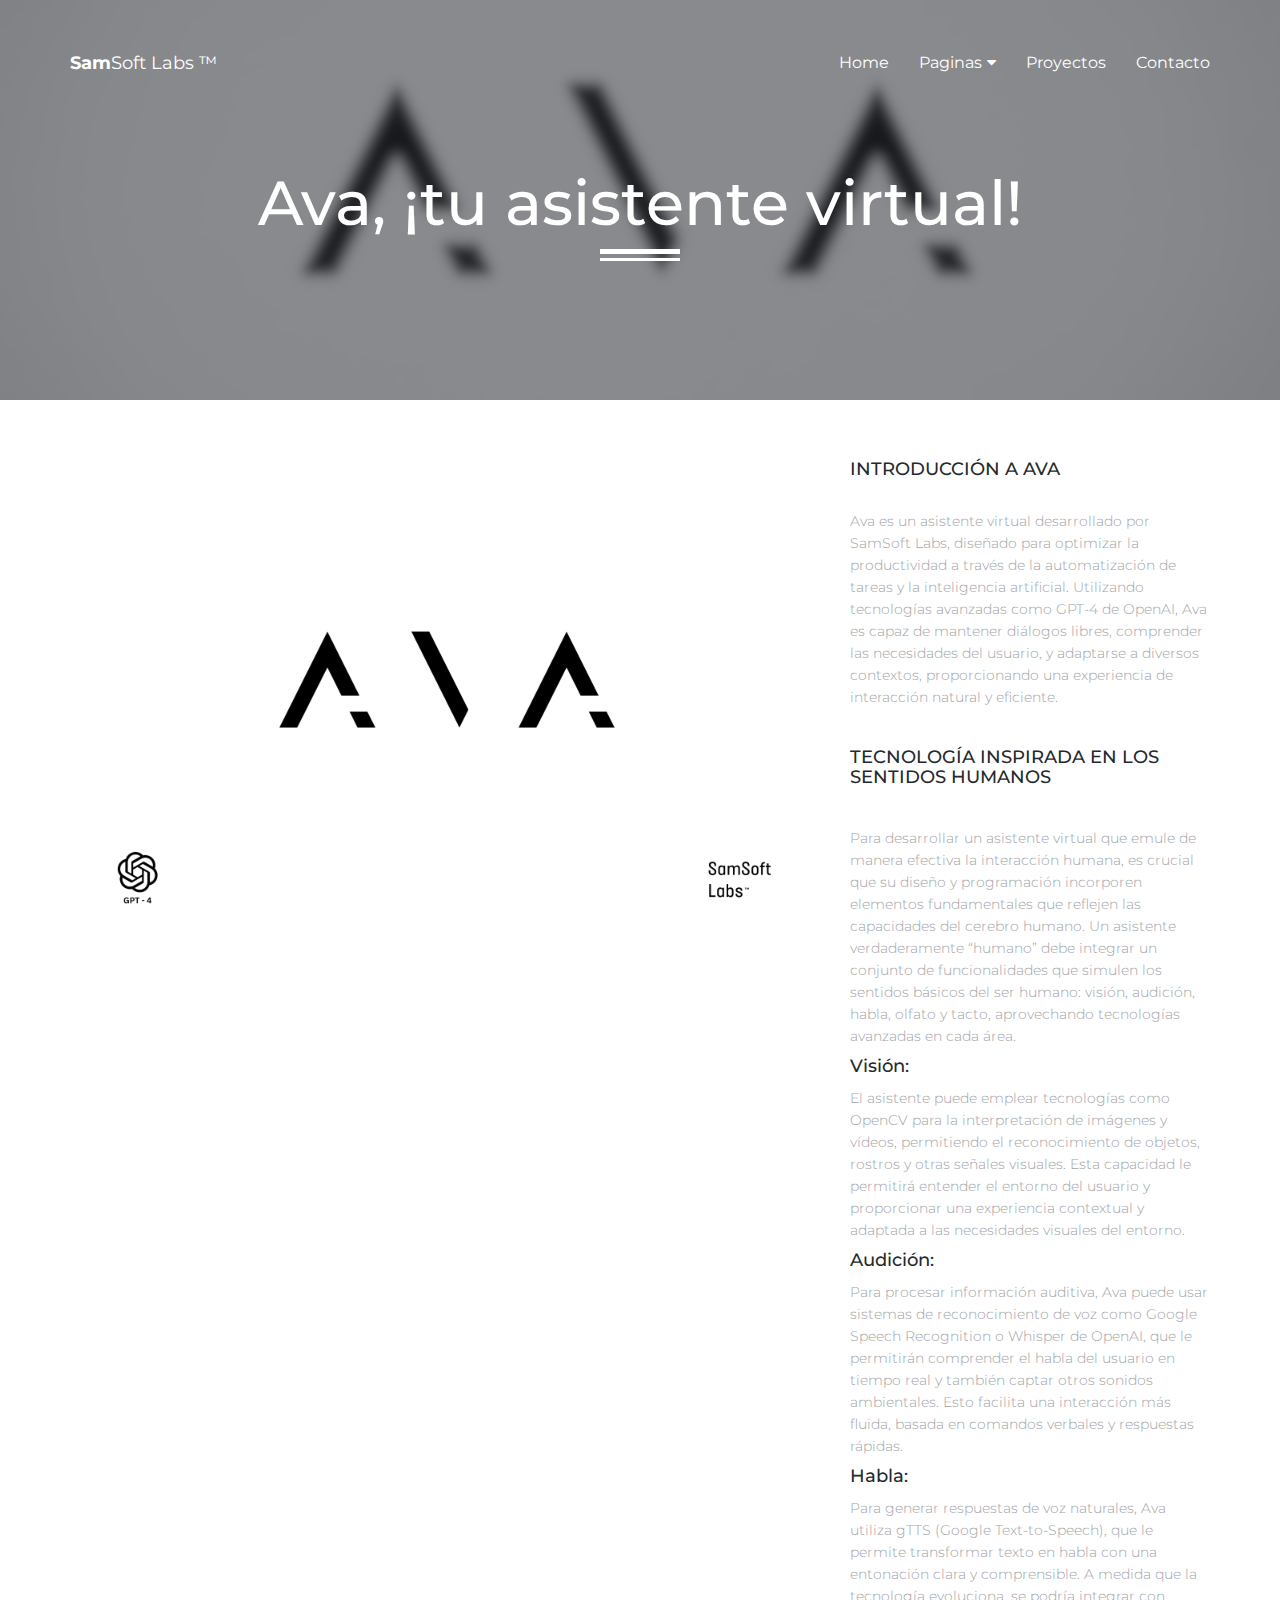
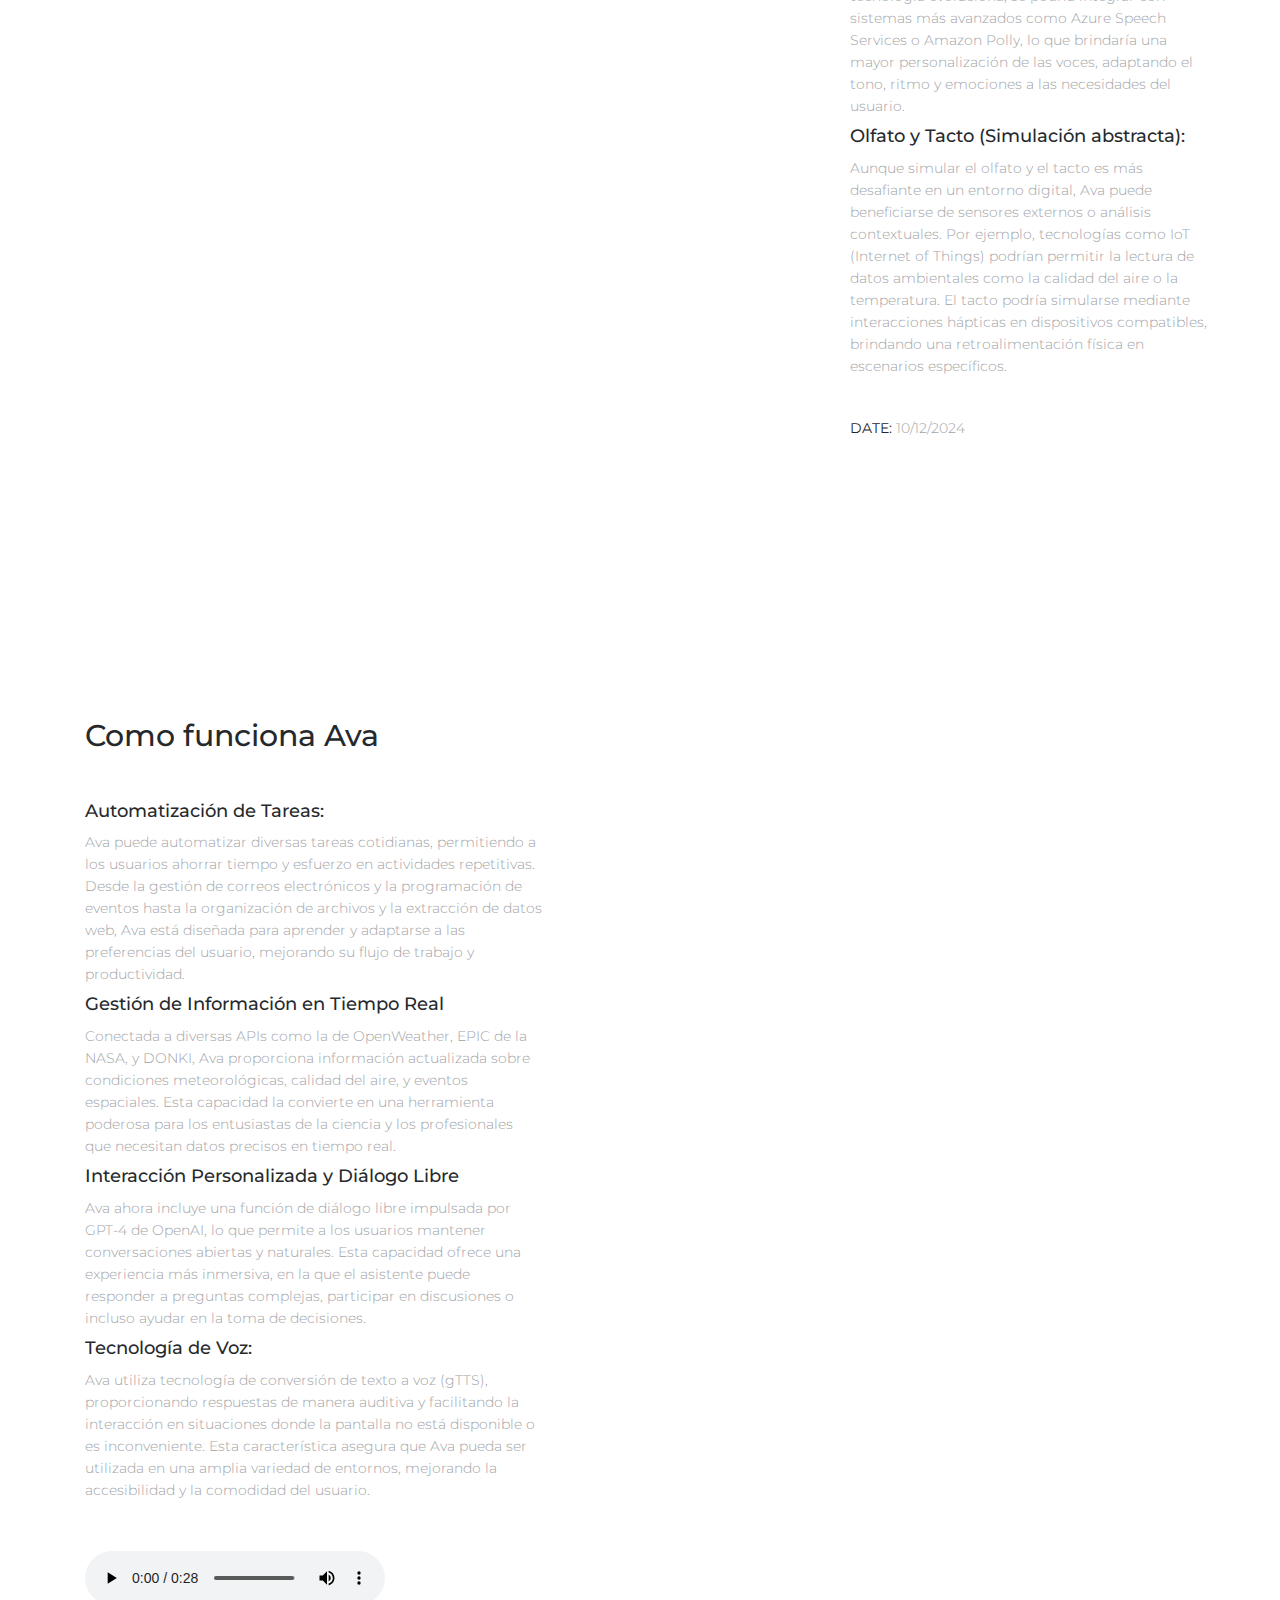
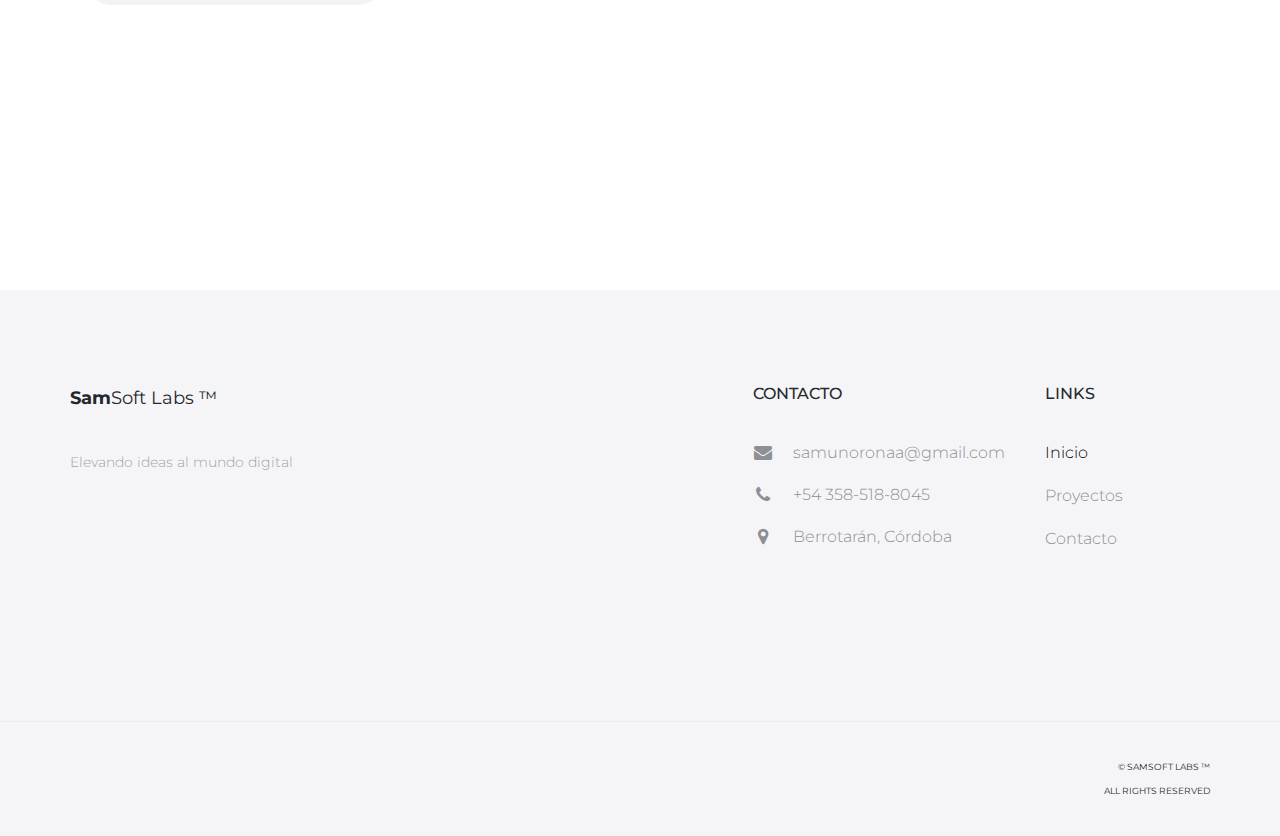
<file: Ava.html>
<!DOCTYPE html>
<html lang="en">
<head>

    <!-- Basic Page Needs
    ================================================== -->
    <meta http-equiv="Content-Type" content="text/html; charset=utf-8">
    <meta http-equiv="X-UA-Compatible" content="IE=edge">

    <title> Ava | ¡Tu asistente virtual automático! </title>

    <meta name="description" content="">
    <meta name="author" content="">
    <meta name="keywords" content="">

    <!-- Mobile Specific Metas
    ================================================== -->
    <meta name="viewport" content="width=device-width, minimum-scale=1.0, maximum-scale=1.0">
    <meta name="apple-mobile-web-app-capable" content="yes">

    <!-- Fonts -->
    <link href="https://fonts.googleapis.com/css?family=Montserrat:300,300i,400,600,700" rel="stylesheet">
    <link rel="stylesheet" href="http://cdnjs.cloudflare.com/ajax/libs/font-awesome/4.4.0/css/font-awesome.min.css">

    <!-- Favicon
    ================================================== -->
    <link rel="apple-touch-icon" sizes="180x180" href="assets/img/apple-touch-icon.png">
    <link rel="icon" type="image/jpg sizes="16x16" href="Code.jpeg">

    <!-- Stylesheets
    ================================================== -->
    <!-- Bootstrap core CSS -->
    <link href="assets/css/bootstrap.min.css" rel="stylesheet">

    <!-- Custom styles for this template -->
    <link href="assets/css/style.css" rel="stylesheet">
    <link href="assets/css/responsive.css" rel="stylesheet">

    <!-- HTML5 shim and Respond.js IE8 support of HTML5 elements and media queries -->
    <!--[if lt IE 9]>
    <script src="https://oss.maxcdn.com/libs/html5shiv/3.7.0/html5shiv.js"></script>
    <script src="https://oss.maxcdn.com/libs/respond.js/1.4.2/respond.min.js"></script>
    <![endif]-->

</head>
<body>

    <header id="masthead" class="site-header site-header-white">
        <nav id="primary-navigation" class="site-navigation">
            <div class="container">

                <div class="navbar-header">
                   
                    <a href="index.html" class="site-title"><span>Sam</span>Soft Labs ™</a>

                </div><!-- /.navbar-header -->

                <div class="collapse navbar-collapse" id="agency-navbar-collapse">

                    <ul class="nav navbar-nav navbar-right">

                        <li><a href="index.html">Home</a></li>
                        <li class="dropdown"><a href="#" class="dropdown-toggle" data-toggle="dropdown">Paginas<i class="fa fa-caret-down hidden-xs" aria-hidden="true"></i></a>

                            <ul class="dropdown-menu" role="menu" aria-labelledby="menu1">
                              <li><a href="Proyectos.html">Proyectos</a></li>
                            </ul>

                        </li>
                        <li><a href="Proyectos.html">Proyectos</a></li>
                        <li><a href="contacto.html">Contacto</a></li>

                    </ul>

                </div>

            </div>   
        </nav><!-- /.site-navigation -->
    </header><!-- /#mastheaed -->

    <div id="hero" class="hero overlay subpage-hero portfolio-hero">
        <div class="hero-content">
            <div class="hero-text">
                <h1>Ava, ¡tu asistente virtual!</h1>
                <ol class="breadcrumb">
                </ol>
            </div><!-- /.hero-text -->
        </div><!-- /.hero-content -->
    </div><!-- /.hero -->

    <main id="main" class="site-main">

        <section class="site-section subpage-site-section section-project">

            <div class="container">
                <div class="row">
                    <div class="col-md-8">
                        <div class="project-img">
                            <img src="Ava.png" class="img-res" alt="">
                        </div><!-- /.project-img -->

                    </div>
                    <aside class="col-md-4">
                        <div class="project-info">
                            <h5>Introducción a Ava</h5>

                            <p class="project-description">

                                
                                Ava es un asistente virtual desarrollado por SamSoft Labs, diseñado para optimizar la productividad a través de la automatización de tareas y la inteligencia artificial. Utilizando tecnologías avanzadas como GPT-4 de OpenAI, Ava es capaz de mantener diálogos libres, comprender las necesidades del usuario, y adaptarse a diversos contextos, proporcionando una experiencia de interacción natural y eficiente.
                                                            

                            </p>
                            <p><h5>Tecnología Inspirada en los Sentidos Humanos</h5></p>
                            <p>Para desarrollar un asistente virtual que emule de manera efectiva la interacción humana, es crucial que su diseño y programación incorporen elementos fundamentales que reflejen las capacidades del cerebro humano. Un asistente verdaderamente “humano” debe integrar un conjunto de funcionalidades que simulen los sentidos básicos del ser humano: visión, audición, habla, olfato y tacto, aprovechando tecnologías avanzadas en cada área.

                                <h4>Visión: </h4>
                                <p>El asistente puede emplear tecnologías como OpenCV para la interpretación de imágenes y vídeos, permitiendo el reconocimiento de objetos, rostros y otras señales visuales. Esta capacidad le permitirá entender el entorno del usuario y proporcionar una experiencia contextual y adaptada a las necesidades visuales del entorno.</p>  
                                <h4>Audición:</h4>                               
                                <p>Para procesar información auditiva, Ava puede usar sistemas de reconocimiento de voz como Google Speech Recognition o Whisper de OpenAI, que le permitirán comprender el habla del usuario en tiempo real y también captar otros sonidos ambientales. Esto facilita una interacción más fluida, basada en comandos verbales y respuestas rápidas.</p>                                
                                <h4>Habla:</h4>
                                <p>
                                    Para generar respuestas de voz naturales, Ava utiliza gTTS (Google Text-to-Speech), que le permite transformar texto en habla con una entonación clara y comprensible. A medida que la tecnología evoluciona, se podría integrar con sistemas más avanzados como Azure Speech Services o Amazon Polly, lo que brindaría una mayor personalización de las voces, adaptando el tono, ritmo y emociones a las necesidades del usuario.
                                </p>                                
                                <h4>Olfato y Tacto (Simulación abstracta):</h4>
                                <p>
                                    Aunque simular el olfato y el tacto es más desafiante en un entorno digital, Ava puede beneficiarse de sensores externos o análisis contextuales. Por ejemplo, tecnologías como IoT (Internet of Things) podrían permitir la lectura de datos ambientales como la calidad del aire o la temperatura. El tacto podría simularse mediante interacciones hápticas en dispositivos compatibles, brindando una retroalimentación física en escenarios específicos.</p>
 
                                </p>
                                <div class="project-date-category">
                                <p><span>Date: </span> 10/12/2024</p>
                            </div><!-- /.project-cat -->
                            </div><!-- /.social-links -->
                            
                        </div><!-- /.project-description -->
                    </aside>
                </div>
            </div>
            
        </section><!-- /.section-project -->
        <section class="site-section section-features">
            <div class="container">
                <div class="row">
                    <div class="col-sm-5">
                        <section class="site-section section-features">
                            <div class="container">
                                <div class="row">
                                    <div class="col-sm-5">
                                        <h2>Como funciona Ava</h2>
                        
                                        <h4>Automatización de Tareas: </h4>
                                        <p>
                                            Ava puede automatizar diversas tareas cotidianas, permitiendo a los usuarios ahorrar tiempo y esfuerzo en actividades repetitivas. Desde la gestión de correos electrónicos y la programación de eventos hasta la organización de archivos y la extracción de datos web, Ava está diseñada para aprender y adaptarse a las preferencias del usuario, mejorando su flujo de trabajo y productividad.
                                        </p>
                        
                                        <h4>Gestión de Información en Tiempo Real </h4>
                                        <p>
                                            Conectada a diversas APIs como la de OpenWeather, EPIC de la NASA, y DONKI, Ava proporciona información actualizada sobre condiciones meteorológicas, calidad del aire, y eventos espaciales. Esta capacidad la convierte en una herramienta poderosa para los entusiastas de la ciencia y los profesionales que necesitan datos precisos en tiempo real.
                                        </p>
                        
                                        <h4>Interacción Personalizada y Diálogo Libre </h4>
                                        <p>
                                            Ava ahora incluye una función de diálogo libre impulsada por GPT-4 de OpenAI, lo que permite a los usuarios mantener conversaciones abiertas y naturales. Esta capacidad ofrece una experiencia más inmersiva, en la que el asistente puede responder a preguntas complejas, participar en discusiones o incluso ayudar en la toma de decisiones.
                                        </p>                      
                        
                                        <h4>Tecnología de Voz: </h4>
                                        <p>
                                            Ava utiliza tecnología de conversión de texto a voz (gTTS), proporcionando respuestas de manera auditiva y facilitando la interacción en situaciones donde la pantalla no está disponible o es inconveniente. Esta característica asegura que Ava pueda ser utilizada en una amplia variedad de entornos, mejorando la accesibilidad y la comodidad del usuario.
                                        </p>
                                        <div class="audio-container">
                                            <audio controls>
                                              <source src="rancs.mp3" type="audio/mpeg">
                                              Tu navegador no soporta el elemento de audio.
                                            </audio>
                                          </div>
                                    </div>
                                </div>
                            </div>
                        </section>
                        
        

    </main>

    <footer id="colophon" class="site-footer">
        <div class="container">
            <div class="row">
                <div class="col-md-3 col-sm-4 col-xs-6">
                    <a class="site-title"><span>Sam</span>Soft Labs ™</a>
                    <p>Elevando ideas al mundo digital</p>
                </div>
                <div class="col-lg-offset-4 col-md-3 col-sm-4 col-md-offset-2 col-sm-offset-0 col-xs-6 ">
                    <h3>Contacto</h3>
                    <ul class="list-unstyled contact-links">
                        <li><i class="fa fa-envelope" aria-hidden="true"></i><p>samunoronaa@gmail.com</p></li>
                        <li><i class="fa fa-phone" aria-hidden="true"></i><p>+54 358-518-8045</p></li>
                        <li><i class="fa fa-map-marker" aria-hidden="true"></i><p>Berrotarán, Córdoba</p></li>
                    </ul>
                </div>
                <div class="clearfix visible-xs"></div>
                <div class="col-lg-2 col-md-3 col-sm-4 col-xs-6">
                    <h3>Links</h3>
                    <ul class="list-unstyled">
                        <li class="active"><a href="index.html">Inicio</a></li>
                        <li><a href="Proyectos.html">Proyectos</a></li>
                        <li><a href="Contacto.html">Contacto</a></li>
                    </ul>
                </div>
            </div>
        </div>
        <div class="copyright">
            <div class="container">
                <div class="row">
                    <div class="col-xs-8">
                        <div class="social-links">
                        </div><!-- /.social-links -->
                    </div>
                    <div class="col-xs-4">
                        <div class="text-right">
                            <p>&copy; SamSoft Labs ™</p>
                            <p>All Rights Reserved</p>
                        </div>
                    </div>
                </div>
            </div>
        </div><!-- /.copyright -->
    </footer><!-- /#footer -->



    <!-- Bootstrap core JavaScript
    ================================================== -->
    <!-- Placed at the end of the document so the pages load faster -->
    <script src="https://ajax.googleapis.com/ajax/libs/jquery/3.1.1/jquery.min.js"></script>
    <script src="assets/js/bootstrap.min.js"></script>
    <script src="assets/js/bootstrap-select.min.js"></script>
    <script src="assets/js/jquery.slicknav.min.js"></script>
    <script src="assets/js/jquery.countTo.min.js"></script>
    <script src="assets/js/jquery.shuffle.min.js"></script>
    <script src="assets/js/script.js"></script>
  
</body>
</html>
</file>
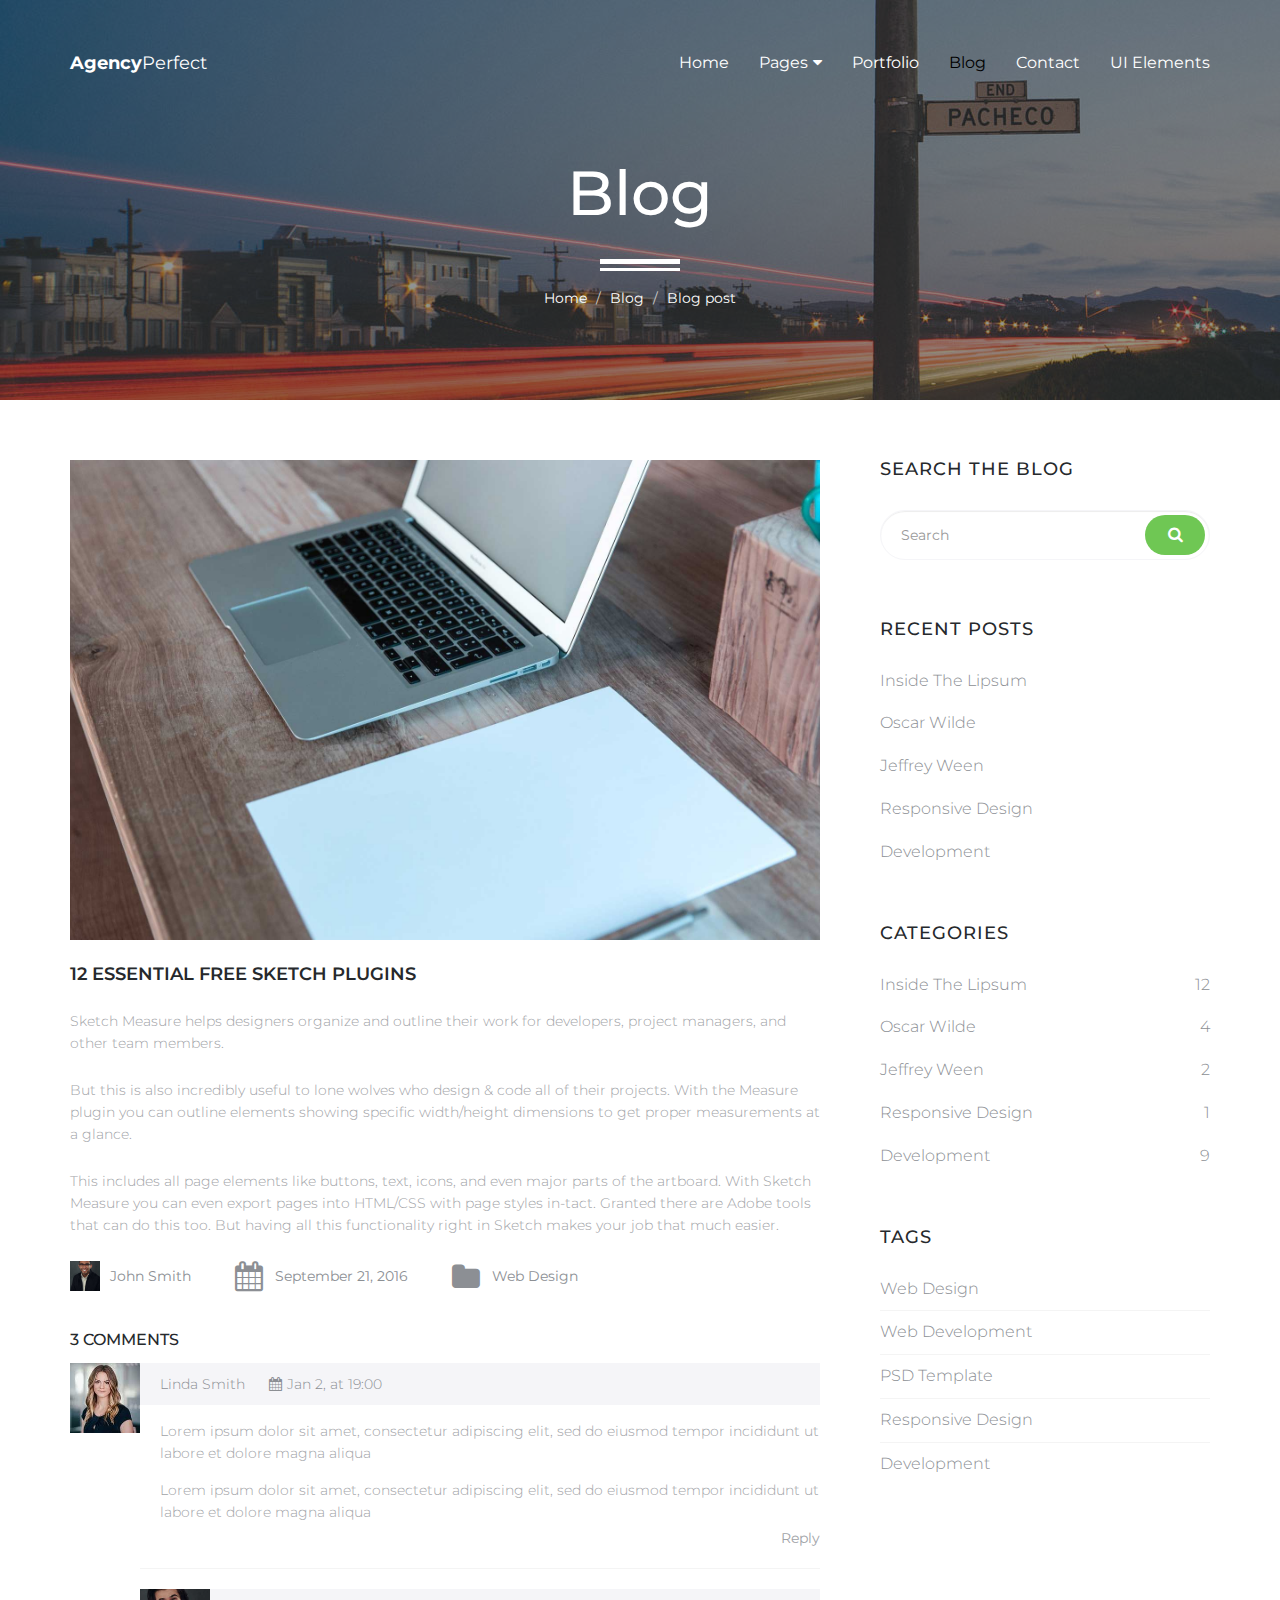
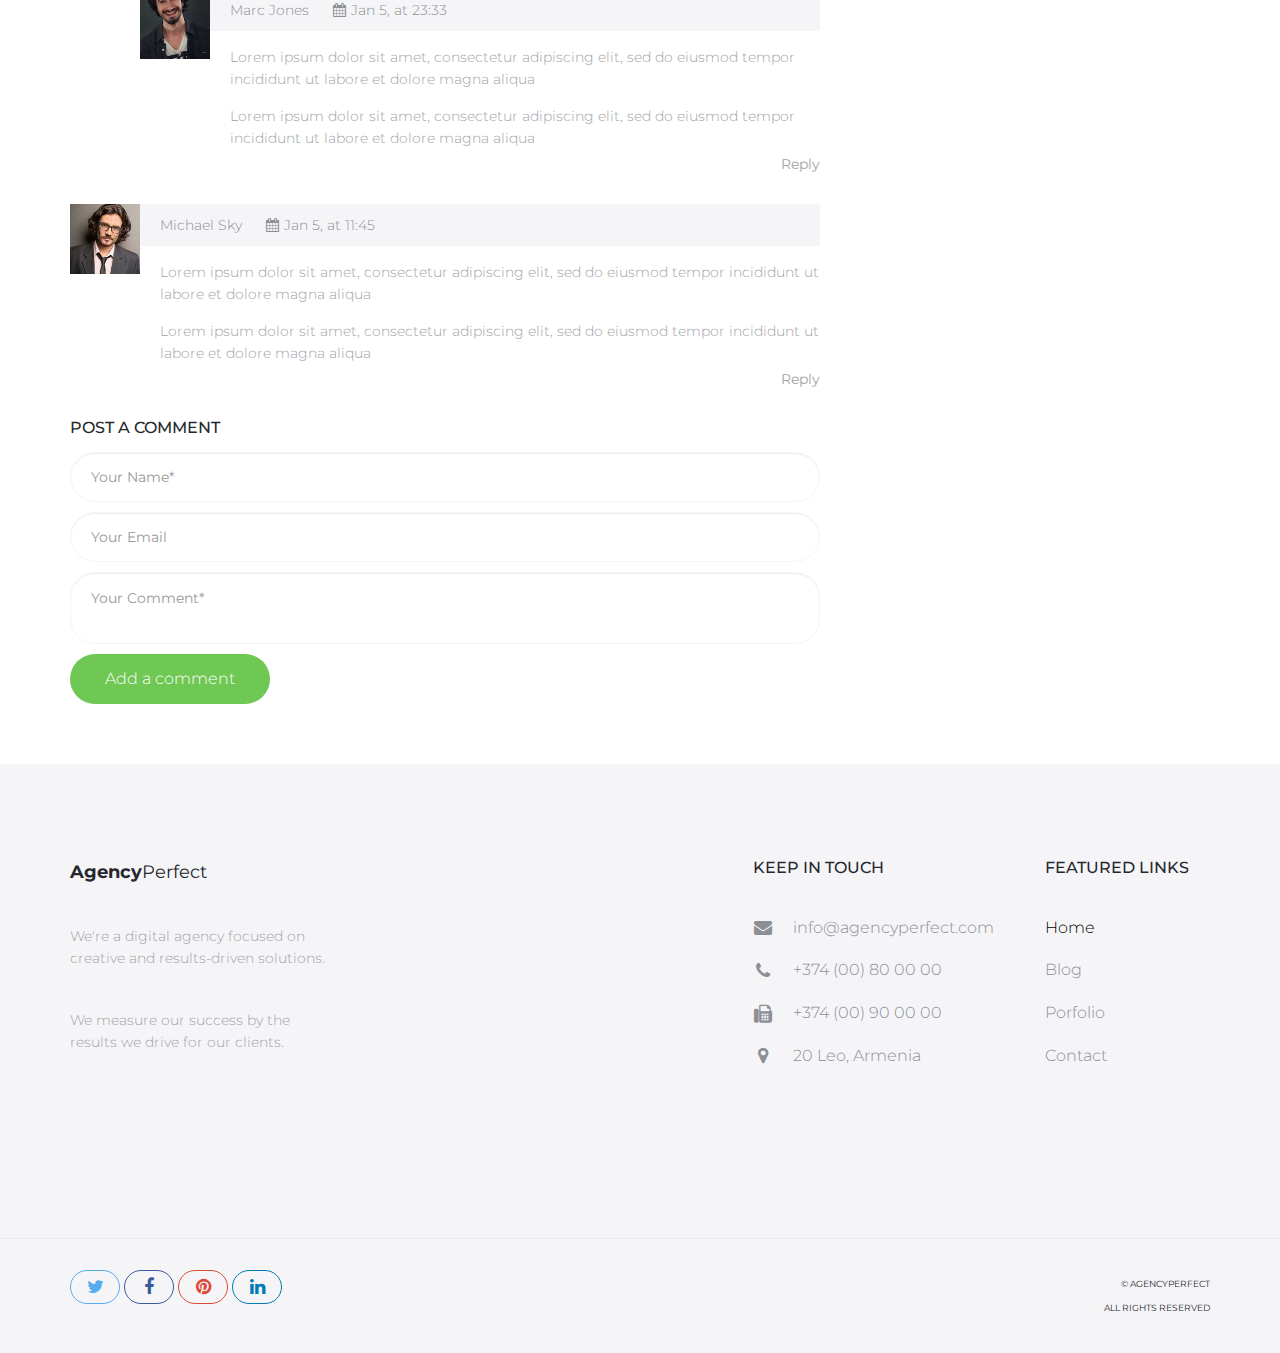
<file: blog-post.html>
<!DOCTYPE html>
<html lang="en">
<head>

    <!-- Basic Page Needs
    ================================================== -->
    <meta http-equiv="Content-Type" content="text/html; charset=utf-8">
    <meta http-equiv="X-UA-Compatible" content="IE=edge">

    <title>Blog Post | Agency Perfect</title>

    <meta name="description" content="">
    <meta name="author" content="">
    <meta name="keywords" content="">

    <!-- Mobile Specific Metas
    ================================================== -->
    <meta name="viewport" content="width=device-width, minimum-scale=1.0, maximum-scale=1.0">
    <meta name="apple-mobile-web-app-capable" content="yes">

    <!-- Fonts -->
    <link href="https://fonts.googleapis.com/css?family=Montserrat:300,300i,400,600,700" rel="stylesheet">
    <link rel="stylesheet" href="http://cdnjs.cloudflare.com/ajax/libs/font-awesome/4.4.0/css/font-awesome.min.css">

    <!-- Favicon
    ================================================== -->
    <link rel="apple-touch-icon" sizes="180x180" href="assets/img/apple-touch-icon.png">
    <link rel="icon" type="image/png" sizes="16x16" href="assets/img/favicon.png">

    <!-- Stylesheets
    ================================================== -->
    <!-- Bootstrap core CSS -->
    <link href="assets/css/bootstrap.min.css" rel="stylesheet">

    <!-- Custom styles for this template -->
    <link href="assets/css/style.css" rel="stylesheet">
    <link href="assets/css/responsive.css" rel="stylesheet">

    <!-- HTML5 shim and Respond.js IE8 support of HTML5 elements and media queries -->
    <!--[if lt IE 9]>
    <script src="https://oss.maxcdn.com/libs/html5shiv/3.7.0/html5shiv.js"></script>
    <script src="https://oss.maxcdn.com/libs/respond.js/1.4.2/respond.min.js"></script>
    <![endif]-->

</head>
<body>

    <header id="masthead" class="site-header site-header-white">
        <nav id="primary-navigation" class="site-navigation">
            <div class="container">

                <div class="navbar-header">
                   
                    <a href="index.html" class="site-title"><span>Agency</span>Perfect</a>

                </div><!-- /.navbar-header -->

                <div class="collapse navbar-collapse" id="agency-navbar-collapse">

                    <ul class="nav navbar-nav navbar-right">

                        <li><a href="index.html">Home</a></li>
                        <li class="dropdown"><a href="#" class="dropdown-toggle" data-toggle="dropdown">Pages<i class="fa fa-caret-down hidden-xs" aria-hidden="true"></i></a>

                            <ul class="dropdown-menu" role="menu" aria-labelledby="menu1">
                              <li><a href="portfolio.html">Portfolio</a></li>
                              <li><a href="blog.html">Blog</a></li>
                            </ul>

                        </li>
                        <li><a href="portfolio.html">Portfolio</a></li>
                        <li class="active"><a href="blog.html">Blog</a></li>
                        <li><a href="contact.html">Contact</a></li>
                        <li><a href="ui-elements.html">UI Elements</a></li>
                        
                    </ul>

                </div>

            </div>   
        </nav><!-- /.site-navigation -->
    </header><!-- /#mastheaed -->

    <div id="hero" class="hero overlay subpage-hero blog-hero">
        <div class="hero-content">
            <div class="hero-text">
                <h1>Blog</h1>
                <ol class="breadcrumb">
                  <li class="breadcrumb-item"><a href="index.html">Home</a></li>
                  <li class="breadcrumb-item"><a href="blog.html">Blog</a></li>
                  <li class="breadcrumb-item active">Blog post</li>
                </ol>
            </div><!-- /.hero-text -->
        </div><!-- /.hero-content -->
    </div><!-- /.hero -->

    <main id="main" class="site-main">

        <section class="site-section subpage-site-section section-blog">
            <div class="container">
                <div class="row">
                    <div class="col-md-8">
                        <article class="blog-post">
                            <img src="assets/img/portfolio-1.jpg" class="img-res" alt="">
                            <div class="post-content">
                                <h2 class="post-title">12 Essential Free Sketch Plugins</h2>
                                <p>Sketch Measure helps designers organize and outline their work for developers, project managers, and other team members.</p>
                                <p>But this is also incredibly useful to lone wolves who design & code all of their projects. With the Measure plugin you can outline elements showing specific width/height dimensions to get proper measurements at a glance.</p>
                                <p>This includes all page elements like buttons, text, icons, and even major parts of the artboard. With Sketch Measure you can even export pages into HTML/CSS with page styles in-tact. Granted there are Adobe tools that can do this too. But having all this functionality right in Sketch makes your job that much easier.</p>
  
                                <div class="post-meta">
                                    <span class="post-author">
                                        <a href="#"><img class="img-res" src="assets/img/author.jpg" alt=""> John Smith</a>
                                    </span>
                                    <span class="post-date">
                                        <a href=""><i class="fa fa-calendar" aria-hidden="true"></i> September 21, 2016</a>
                                        </span>
                                    <span class="post-category">
                                        <a href=""><i class="fa fa-folder" aria-hidden="true"></i> Web Design</a>
                                    </span>
                                </div><!-- /.post-meta -->
                            </div><!-- /.post-content -->
                        </article><!-- /.blog-post -->
                        <div id="PostComments" class="post-comments">
                            <h3>3 Comments</h3>
                            <div class="post-comment">

                                <img class="img-res" src="assets/img/author-2.jpg" alt="">

                                <div class="post-comment-content">
                                    
                                    <div class="post-comment-content-details">
                                        <p class="post-comment-author-name">Linda Smith</p>
                                        <p class="post-comment-date"><i class="fa fa-calendar" aria-hidden="true"></i>Jan 2, at 19:00</p>
                                    </div><!-- /.post-content-details -->
                                    <p class="comment">Lorem ipsum dolor sit amet, consectetur adipiscing elit, sed do eiusmod tempor incididunt ut labore et dolore magna aliqua</p>

                                    <p class="comment">Lorem ipsum dolor sit amet, consectetur adipiscing elit, sed do eiusmod tempor incididunt ut labore et dolore magna aliqua</p>
                                    <div class="text-right comment-reply">
                                        <a href="#">Reply</a>
                                    </div>
                                        
                                </div><!-- /.post-comment-content --> 
                            </div><!-- /.post-comment --> 
                            <div class="replied">
                                <div class="post-comment">

                                    <img class="img-res" src="assets/img/author-3.jpg" alt="">

                                    <div class="post-comment-content">
                                        
                                        <div class="post-comment-content-details">
                                            <p class="post-comment-author-name">Marc Jones</p>
                                            <p class="post-comment-date"><i class="fa fa-calendar" aria-hidden="true"></i>Jan 5, at 23:33</p>
                                        </div><!-- /.post-content-details -->
                                        <p class="comment">Lorem ipsum dolor sit amet, consectetur adipiscing elit, sed do eiusmod tempor incididunt ut labore et dolore magna aliqua</p>

                                        <p class="comment">Lorem ipsum dolor sit amet, consectetur adipiscing elit, sed do eiusmod tempor incididunt ut labore et dolore magna aliqua</p>
                                        <div class="text-right comment-reply">
                                            <a href="#">Reply</a>
                                        </div>
                                            
                                    </div><!-- /.post-comment-content --> 
                                </div><!-- /.post-comment --> 
                            </div><!-- /.replied -->
                            <div class="post-comment">

                                <img class="img-res" src="assets/img/author-4.jpg" alt="">

                                <div class="post-comment-content">
                                    
                                    <div class="post-comment-content-details">
                                        <p class="post-comment-author-name">Michael Sky</p>
                                        <p class="post-comment-date"><i class="fa fa-calendar" aria-hidden="true"></i>Jan 5, at 11:45</p>
                                    </div><!-- /.post-content-details -->
                                    <p class="comment">Lorem ipsum dolor sit amet, consectetur adipiscing elit, sed do eiusmod tempor incididunt ut labore et dolore magna aliqua</p>

                                    <p class="comment">Lorem ipsum dolor sit amet, consectetur adipiscing elit, sed do eiusmod tempor incididunt ut labore et dolore magna aliqua</p>
                                    <div class="text-right comment-reply">
                                        <a href="#">Reply</a>
                                    </div>
                                        
                                </div><!-- /.post-comment-content --> 
                            </div><!-- /.post-comment --> 
                        </div><!-- /#PostComments -->
                        <div class="respond">
                            <h3>Post a Comment</h3>
                            <form class="form-horizontal">
                                <input class="form-control" type="text" placeholder="Your Name*" required>
                                <input class="form-control" type="email" placeholder="Your Email" required>
                                <textarea class="form-control form-control-comment" type="text" placeholder="Your Comment*" required></textarea>
                                <button class="btn btn-green">Add a comment</button>
                            </form>    
                        </div><!-- /.respond -->
                    </div>
                    <aside class="col-md-4">
                        <div class="sidebar">
                            <div class="widget search-form">
                                <h4 class="widget-title">Search the blog</h4>
                                <form class="form-group">
                                    <input type="text" class="form-control" placeholder="Search" required>
                                    <button class="btn btn-green" type="button"><i class="fa fa-search" aria-hidden="true"></i></button>
                                </form>
                            </div><!-- /.search-form -->
                            <div class="widget widget-recent-posts">
                                <h4 class="widget-title">Recent posts</h4>
                                <ul class="list-unstyled">
                                    <li><a href="#">Inside The Lipsum</a></li>
                                    <li><a href="#">Oscar Wilde</a></li>
                                    <li><a href="#">Jeffrey Ween</a></li>
                                    <li><a href="#">Responsive Design</a></li>
                                    <li><a href="#">Development</a></li>
                                </ul>
                            </div><!-- /.widget-recent-posts -->
                            <div class="widget widget-categories">
                                <h4 class="widget-title">Categories</h4>
                                <ul class="list-unstyled">
                                    <li><a href="#">Inside The Lipsum <span>12</span></a></li>
                                    <li><a href="#">Oscar Wilde<span>4</span></a></li>
                                    <li><a href="#">Jeffrey Ween<span>2</span></a></li>
                                    <li><a href="#">Responsive Design<span>1</span></a></li>
                                    <li><a href="#">Development<span>9</span></a></li>
                                </ul>
                            </div><!-- /.widget-categories -->
                            <div class="widget widget-tags">
                                <h4 class="widget-title">Tags</h4>
                                <ul class="list-unstyled">
                                    <li><a href="#">Web Design</a></li>
                                    <li><a href="#">Web Development</a></li>
                                    <li><a href="#">PSD Template</a></li>
                                    <li><a href="#">Responsive Design</a></li>
                                    <li><a href="#">Development</a></li>
                                </ul>
                            </div><!-- /.widget-tags -->
                        </div><!-- /.sidebar -->
                    </aside>
                </div>
            </div>
        </section><!-- /.section-portfolio -->

    </main><!-- /#main -->

    <footer id="colophon" class="site-footer">
        <div class="container">
            <div class="row">
                <div class="col-md-3 col-sm-4 col-xs-6">
                    <a class="site-title"><span>Agency</span>Perfect</a>
                    <p>We're a digital agency focused on creative and results-driven solutions.</p>
                    <p>We measure our success by the results we drive for our clients.</p>
                </div>
                <div class="col-lg-offset-4 col-md-3 col-sm-4 col-md-offset-2 col-sm-offset-0 col-xs-6 ">
                    <h3>Keep in touch</h3>
                    <ul class="list-unstyled contact-links">
                        <li><i class="fa fa-envelope" aria-hidden="true"></i><a href="mailto:info@agencyperfect.com">info@agencyperfect.com</a></li>
                        <li><i class="fa fa-phone" aria-hidden="true"></i><a href="tel:+37400800000">+374 (00) 80 00 00 </a></li>
                        <li><i class="fa fa-fax" aria-hidden="true"></i><a href="+37400900000">+374 (00) 90 00 00</a></li>
                        <li><i class="fa fa-map-marker" aria-hidden="true"></i><p>20 Leo, Armenia</p></li>
                    </ul>
                </div>
                <div class="clearfix visible-xs"></div>
                <div class="col-lg-2 col-md-3 col-sm-4 col-xs-6">
                    <h3>Featured links</h3>
                    <ul class="list-unstyled">
                        <li class="active"><a href="index.html">Home</a></li>
                        <li><a href="blog.html">Blog</a></li>
                        <li><a href="portfolio.html">Porfolio</a></li>
                        <li><a href="contact.html">Contact</a></li>
                    </ul>
                </div>
            </div>
        </div>
        <div class="copyright">
            <div class="container">
                <div class="row">
                    <div class="col-xs-8">
                        <div class="social-links">
                            <a class="twitter-bg" href="#"><i class="fa fa-twitter"></i></a>
                            <a class="facebook-bg" href="#"><i class="fa fa-facebook"></i></a>
                            <a class="pinterest" href="#"><i class="fa fa-pinterest"></i></a>
                            <a class="linkedin-bg" href="#"><i class="fa fa-linkedin"></i></a>
                        </div><!-- /.social-links -->
                    </div>
                    <div class="col-xs-4">
                        <div class="text-right">
                            <p>&copy; AgencyPerfect</p>
                            <p>All Rights Reserved</p>
                        </div>
                    </div>
                </div>
            </div>
        </div><!-- /.copyright -->
    </footer><!-- /#footer -->



    <!-- Bootstrap core JavaScript
    ================================================== -->
    <!-- Placed at the end of the document so the pages load faster -->
    <script src="https://ajax.googleapis.com/ajax/libs/jquery/3.1.1/jquery.min.js"></script>
    <script src="assets/js/bootstrap.min.js"></script>
    <script src="assets/js/bootstrap-select.min.js"></script>
    <script src="assets/js/jquery.slicknav.min.js"></script>
    <script src="assets/js/jquery.countTo.min.js"></script>
    <script src="assets/js/jquery.shuffle.min.js"></script>
    <script src="assets/js/script.js"></script>
  
</body>
</html>
</file>
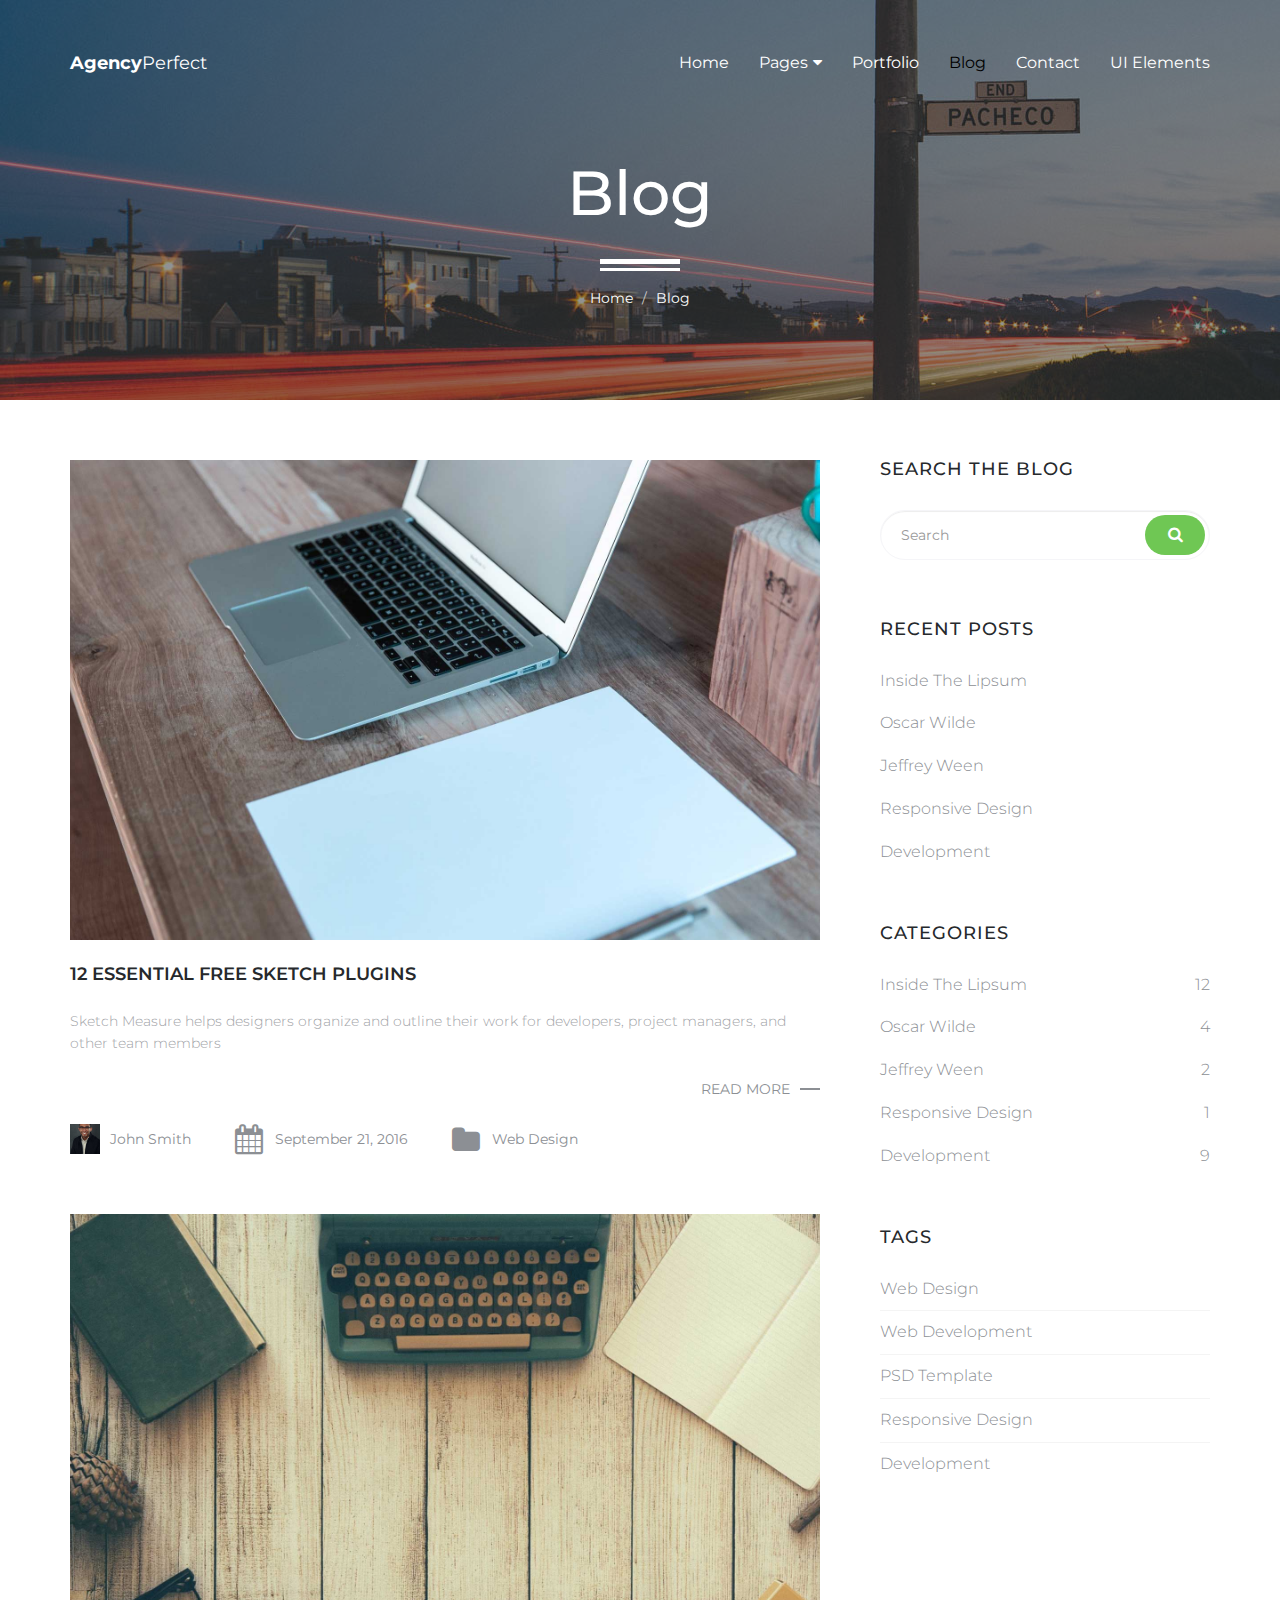
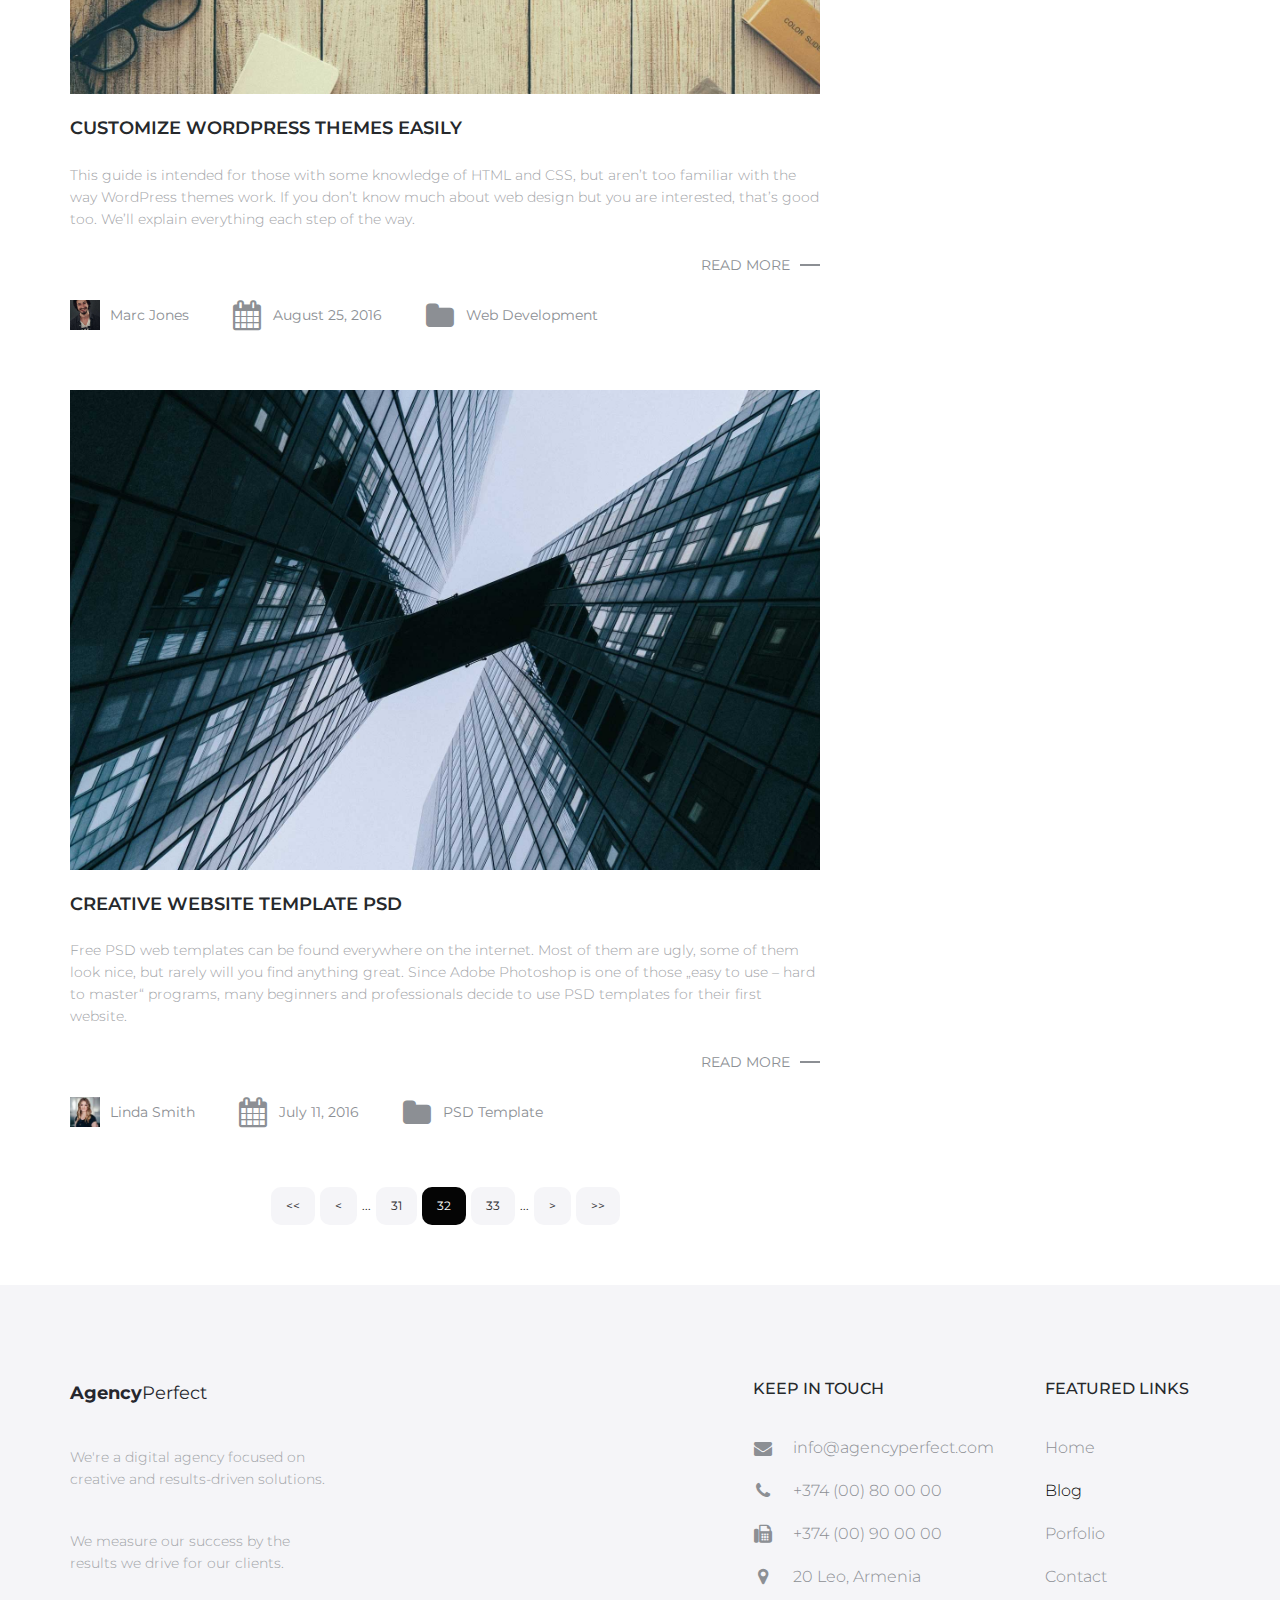
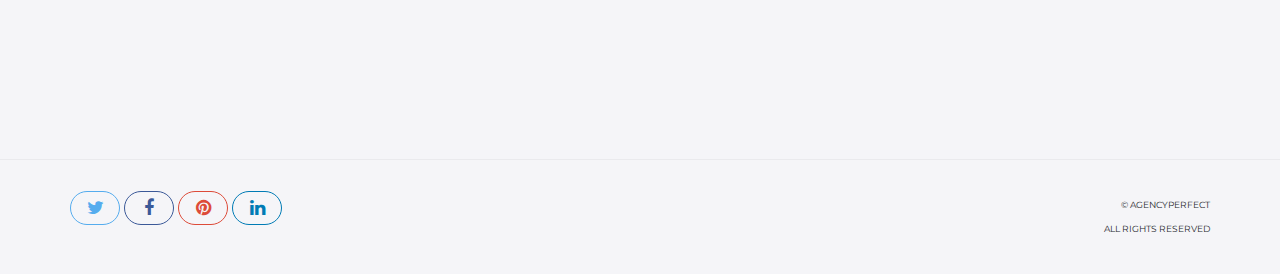
<file: blog.html>
<!DOCTYPE html>
<html lang="en">
<head>

    <!-- Basic Page Needs
    ================================================== -->
    <meta http-equiv="Content-Type" content="text/html; charset=utf-8">
    <meta http-equiv="X-UA-Compatible" content="IE=edge">

    <title>Blog | Agency Perfect</title>

    <meta name="description" content="">
    <meta name="author" content="">
    <meta name="keywords" content="">

    <!-- Mobile Specific Metas
    ================================================== -->
    <meta name="viewport" content="width=device-width, minimum-scale=1.0, maximum-scale=1.0">
    <meta name="apple-mobile-web-app-capable" content="yes">

    <!-- Fonts -->
    <link href="https://fonts.googleapis.com/css?family=Montserrat:300,300i,400,600,700" rel="stylesheet">
    <link rel="stylesheet" href="http://cdnjs.cloudflare.com/ajax/libs/font-awesome/4.4.0/css/font-awesome.min.css">

    <!-- Favicon
    ================================================== -->
    <link rel="apple-touch-icon" sizes="180x180" href="assets/img/apple-touch-icon.png">
    <link rel="icon" type="image/png" sizes="16x16" href="assets/img/favicon.png">

    <!-- Stylesheets
    ================================================== -->
    <!-- Bootstrap core CSS -->
    <link href="assets/css/bootstrap.min.css" rel="stylesheet">

    <!-- Custom styles for this template -->
    <link href="assets/css/style.css" rel="stylesheet">
    <link href="assets/css/responsive.css" rel="stylesheet">

    <!-- HTML5 shim and Respond.js IE8 support of HTML5 elements and media queries -->
    <!--[if lt IE 9]>
    <script src="https://oss.maxcdn.com/libs/html5shiv/3.7.0/html5shiv.js"></script>
    <script src="https://oss.maxcdn.com/libs/respond.js/1.4.2/respond.min.js"></script>
    <![endif]-->

</head>
<body>

    <header id="masthead" class="site-header site-header-white">
        <nav id="primary-navigation" class="site-navigation">
            <div class="container">

                <div class="navbar-header">
                   
                    <a href="index.html" class="site-title"><span>Agency</span>Perfect</a>

                </div><!-- /.navbar-header -->

                <div class="collapse navbar-collapse" id="agency-navbar-collapse">

                    <ul class="nav navbar-nav navbar-right">

                        <li><a href="index.html">Home</a></li>
                        <li class="dropdown"><a href="#" class="dropdown-toggle" data-toggle="dropdown">Pages<i class="fa fa-caret-down hidden-xs" aria-hidden="true"></i></a>

                            <ul class="dropdown-menu" role="menu" aria-labelledby="menu1">
                              <li><a href="portfolio.html">Portfolio</a></li>
                              <li><a href="blog.html">Blog</a></li>
                            </ul>

                        </li>
                        <li><a href="portfolio.html">Portfolio</a></li>
                        <li class="active"><a href="blog.html">Blog</a></li>
                        <li><a href="contact.html">Contact</a></li>
                        <li><a href="ui-elements.html">UI Elements</a></li>
                    
                    </ul>

                </div>

            </div>   
        </nav><!-- /.site-navigation -->
    </header><!-- /#mastheaed -->

    <div id="hero" class="hero overlay subpage-hero blog-hero">
        <div class="hero-content">
            <div class="hero-text">
                <h1>Blog</h1>
                <ol class="breadcrumb">
                  <li class="breadcrumb-item"><a href="#">Home</a></li>
                  <li class="breadcrumb-item active">Blog</li>
                </ol>
            </div><!-- /.hero-text -->
        </div><!-- /.hero-content -->
    </div><!-- /.hero -->

    <main id="main" class="site-main">

        <section class="site-section subpage-site-section section-blog">
            <div class="container">
                <div class="row">
                    <div class="col-md-8">
                        <article class="blog-post">
                            <a href="blog-post.html">
                                <img src="assets/img/portfolio-1.jpg" class="img-res" alt="">
                            </a>
                            <div class="post-content">
                                <h3 class="post-title"><a href="blog-post.html">12 Essential Free Sketch Plugins</a></h3>
                                <p>Sketch Measure helps designers organize and outline their work for developers, project managers, and other team members</p>
                                <div class="text-right">
                                    <a class="read-more" href="blog-post.html">Read more</a>
                                </div>
                                <div class="post-meta">
                                    <span class="post-author">
                                        <a href="#"><img class="img-res" src="assets/img/author.jpg" alt="">John Smith</a>
                                    </span>
                                    <span class="post-date">
                                        <a href=""><i class="fa fa-calendar" aria-hidden="true"></i>September 21, 2016</a>
                                        </span>
                                    <span class="post-category">
                                        <a href=""><i class="fa fa-folder" aria-hidden="true"></i>Web Design</a>
                                    </span>
                                </div><!-- /.post-meta -->
                            </div><!-- /.post-content -->
                        </article><!-- /.blog-post -->
                        <article class="blog-post">
                            <a href="blog-post.html">
                                <img src="assets/img/portfolio-2.jpg" class="img-res" alt="">
                            </a>
                            <div class="post-content">
                                <h3 class="post-title"><a href="blog-post.html">Customize WordPress Themes Easily</a></h3>
                                <p>This guide is intended for those with some knowledge of HTML and CSS, but aren’t too familiar with the way WordPress themes work. If you don’t know much about web design but you are interested, that’s good too. We’ll explain everything each step of the way.</p>
                                <div class="text-right">
                                    <a class="read-more" href="blog-post.html">Read more</a>
                                </div>
                                <div class="post-meta">
                                    <span class="post-author">
                                        <a href="#"><img class="img-res" src="assets/img/author-3.jpg" alt="">Marc Jones</a>
                                    </span>
                                    <span class="post-date">
                                        <a href=""><i class="fa fa-calendar" aria-hidden="true"></i>August 25, 2016</a>
                                        </span>
                                    <span class="post-category">
                                        <a href=""><i class="fa fa-folder" aria-hidden="true"></i>Web Development</a>
                                    </span>
                                </div><!-- /.post-meta -->
                            </div><!-- /.post-content -->
                        </article><!-- /.blog-post -->
                        <article class="blog-post">
                            <a href="blog-post.html">
                                <img src="assets/img/portfolio-3.jpg" class="img-res" alt="">
                            </a>
                            <div class="post-content">
                                <h3 class="post-title"><a href="blog-post.html">Creative Website Template PSD</a></h3>
                                <p>Free PSD web templates can be found everywhere on the internet. Most of them are ugly, some of them look nice, but rarely will you find anything great. Since Adobe Photoshop is one of those „easy to use – hard to master“ programs, many beginners and professionals decide to use PSD templates for their first website.</p>
                                <div class="text-right">
                                    <a class="read-more" href="blog-post.html">Read more</a>
                                </div>
                                <div class="post-meta">
                                    <span class="post-author">
                                        <a href="#"><img class="img-res" src="assets/img/author-2.jpg" alt="">Linda Smith</a>
                                    </span>
                                    <span class="post-date">
                                        <a href=""><i class="fa fa-calendar" aria-hidden="true"></i>July 11, 2016</a>
                                        </span>
                                    <span class="post-category">
                                        <a href=""><i class="fa fa-folder" aria-hidden="true"></i>PSD Template</a>
                                    </span>
                                </div><!-- /.post-meta -->
                            </div><!-- /.post-content -->
                        </article><!-- /.blog-post -->

                        <div class="ui-pagination mt-50">
                            <div class="row">
                                <div class="col-md-12 text-center">
                                    <ul class="pagination">
                                        <li><a href="#">&lt;&lt;</a></li>
                                        <li><a href="#">&lt;</a></li>
                                        <li class="more"><a href="#">...</a></li>
                                        <li><a href="#">31</a></li>
                                        <li class="active"><a href="#">32</a></li>
                                        <li><a href="#">33</a></li>
                                        <li class="more"><a href="#">...</a></li>
                                        <li><a href="#">&gt;</a></li>
                                        <li><a href="#">&gt;&gt;</a></li>
                                    </ul><!-- /.pagination -->               
                                </div>
                            </div>
                        </div><!-- /.ui-pagination -->
                    </div>
                    <aside class="col-md-4">
                        <div class="sidebar">
                            <div class="widget search-form">
                                <h4 class="widget-title">Search the blog</h4>
                                <form class="form-group">
                                    <input type="text" class="form-control" placeholder="Search" required>
                                    <button class="btn btn-green" type="button"><i class="fa fa-search" aria-hidden="true"></i></button>
                                </form>
                            </div><!-- /.search-form -->
                            <div class="widget widget-recent-posts">
                                <h4 class="widget-title">Recent posts</h4>
                                <ul class="list-unstyled">
                                    <li><a href="#">Inside The Lipsum</a></li>
                                    <li><a href="#">Oscar Wilde</a></li>
                                    <li><a href="#">Jeffrey Ween</a></li>
                                    <li><a href="#">Responsive Design</a></li>
                                    <li><a href="#">Development</a></li>
                                </ul>
                            </div><!-- /.widget-recent-posts -->
                            <div class="widget widget-categories">
                                <h4 class="widget-title">Categories</h4>
                                <ul class="list-unstyled">
                                    <li><a href="#">Inside The Lipsum <span>12</span></a></li>
                                    <li><a href="#">Oscar Wilde<span>4</span></a></li>
                                    <li><a href="#">Jeffrey Ween<span>2</span></a></li>
                                    <li><a href="#">Responsive Design<span>1</span></a></li>
                                    <li><a href="#">Development<span>9</span></a></li>
                                </ul>
                            </div><!-- /.widget-categories -->
                            <div class="widget widget-tags">
                                <h4 class="widget-title">Tags</h4>
                                <ul class="list-unstyled">
                                    <li><a href="#">Web Design</a></li>
                                    <li><a href="#">Web Development</a></li>
                                    <li><a href="#">PSD Template</a></li>
                                    <li><a href="#">Responsive Design</a></li>
                                    <li><a href="#">Development</a></li>
                                </ul>
                            </div><!-- /.widget-tags -->
                        </div><!-- /.sidebar -->
                    </aside>
                </div>
            </div>
        </section><!-- /.section-portfolio -->

    </main><!-- /#main -->

    <footer id="colophon" class="site-footer">
        <div class="container">
            <div class="row">
                <div class="col-md-3 col-sm-4 col-xs-6">
                    <a class="site-title"><span>Agency</span>Perfect</a>
                    <p>We're a digital agency focused on creative and results-driven solutions.</p>
                    <p>We measure our success by the results we drive for our clients.</p>
                </div>
                <div class="col-lg-offset-4 col-md-3 col-sm-4 col-md-offset-2 col-sm-offset-0 col-xs-6 ">
                    <h3>Keep in touch</h3>
                    <ul class="list-unstyled contact-links">
                        <li><i class="fa fa-envelope" aria-hidden="true"></i><a href="mailto:info@agencyperfect.com">info@agencyperfect.com</a></li>
                        <li><i class="fa fa-phone" aria-hidden="true"></i><a href="tel:+37400800000">+374 (00) 80 00 00 </a></li>
                        <li><i class="fa fa-fax" aria-hidden="true"></i><a href="+37400900000">+374 (00) 90 00 00</a></li>
                        <li><i class="fa fa-map-marker" aria-hidden="true"></i><p>20 Leo, Armenia</p></li>
                    </ul>
                </div>
                <div class="clearfix visible-xs"></div>
                <div class="col-lg-2 col-md-3 col-sm-4 col-xs-6">
                    <h3>Featured links</h3>
                    <ul class="list-unstyled">
                        <li><a href="index.html">Home</a></li>
                        <li class="active"><a href="blog.html">Blog</a></li>
                        <li><a href="portfolio.html">Porfolio</a></li>
                        <li><a href="contact.html">Contact</a></li>
                    </ul>
                </div>
            </div>
        </div>
        <div class="copyright">
            <div class="container">
                <div class="row">
                    <div class="col-xs-8">
                        <div class="social-links">
                            <a class="twitter-bg" href="#"><i class="fa fa-twitter"></i></a>
                            <a class="facebook-bg" href="#"><i class="fa fa-facebook"></i></a>
                            <a class="pinterest" href="#"><i class="fa fa-pinterest"></i></a>
                            <a class="linkedin-bg" href="#"><i class="fa fa-linkedin"></i></a>
                        </div><!-- /.social-links -->
                    </div>
                    <div class="col-xs-4">
                        <div class="text-right">
                            <p>&copy; AgencyPerfect</p>
                            <p>All Rights Reserved</p>
                        </div>
                    </div>
                </div>
            </div>
        </div><!-- /.copyright -->
    </footer><!-- /#footer -->



    <!-- Bootstrap core JavaScript
    ================================================== -->
    <!-- Placed at the end of the document so the pages load faster -->
    <script src="https://ajax.googleapis.com/ajax/libs/jquery/3.1.1/jquery.min.js"></script>
    <script src="assets/js/bootstrap.min.js"></script>
    <script src="assets/js/bootstrap-select.min.js"></script>
    <script src="assets/js/jquery.slicknav.min.js"></script>
    <script src="assets/js/jquery.countTo.min.js"></script>
    <script src="assets/js/jquery.shuffle.min.js"></script>
    <script src="assets/js/script.js"></script>
  
</body>
</html>
</file>
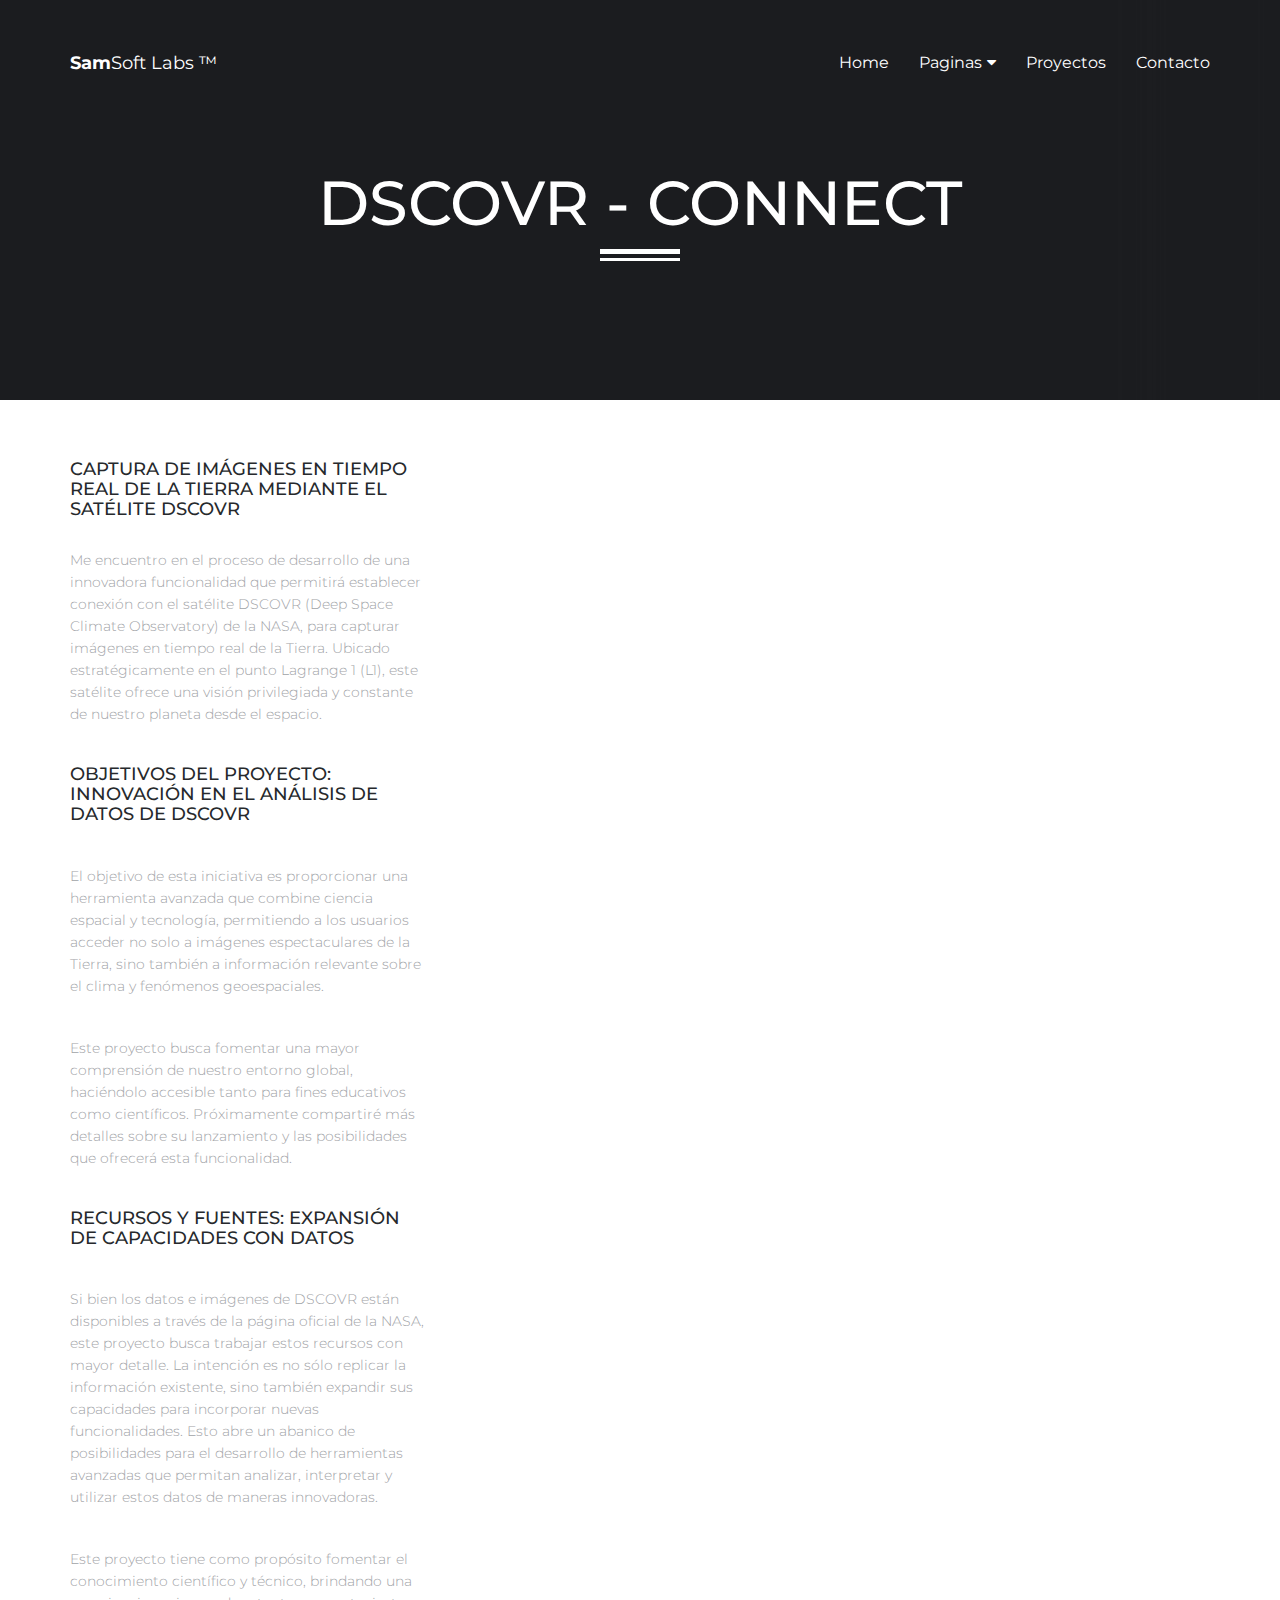
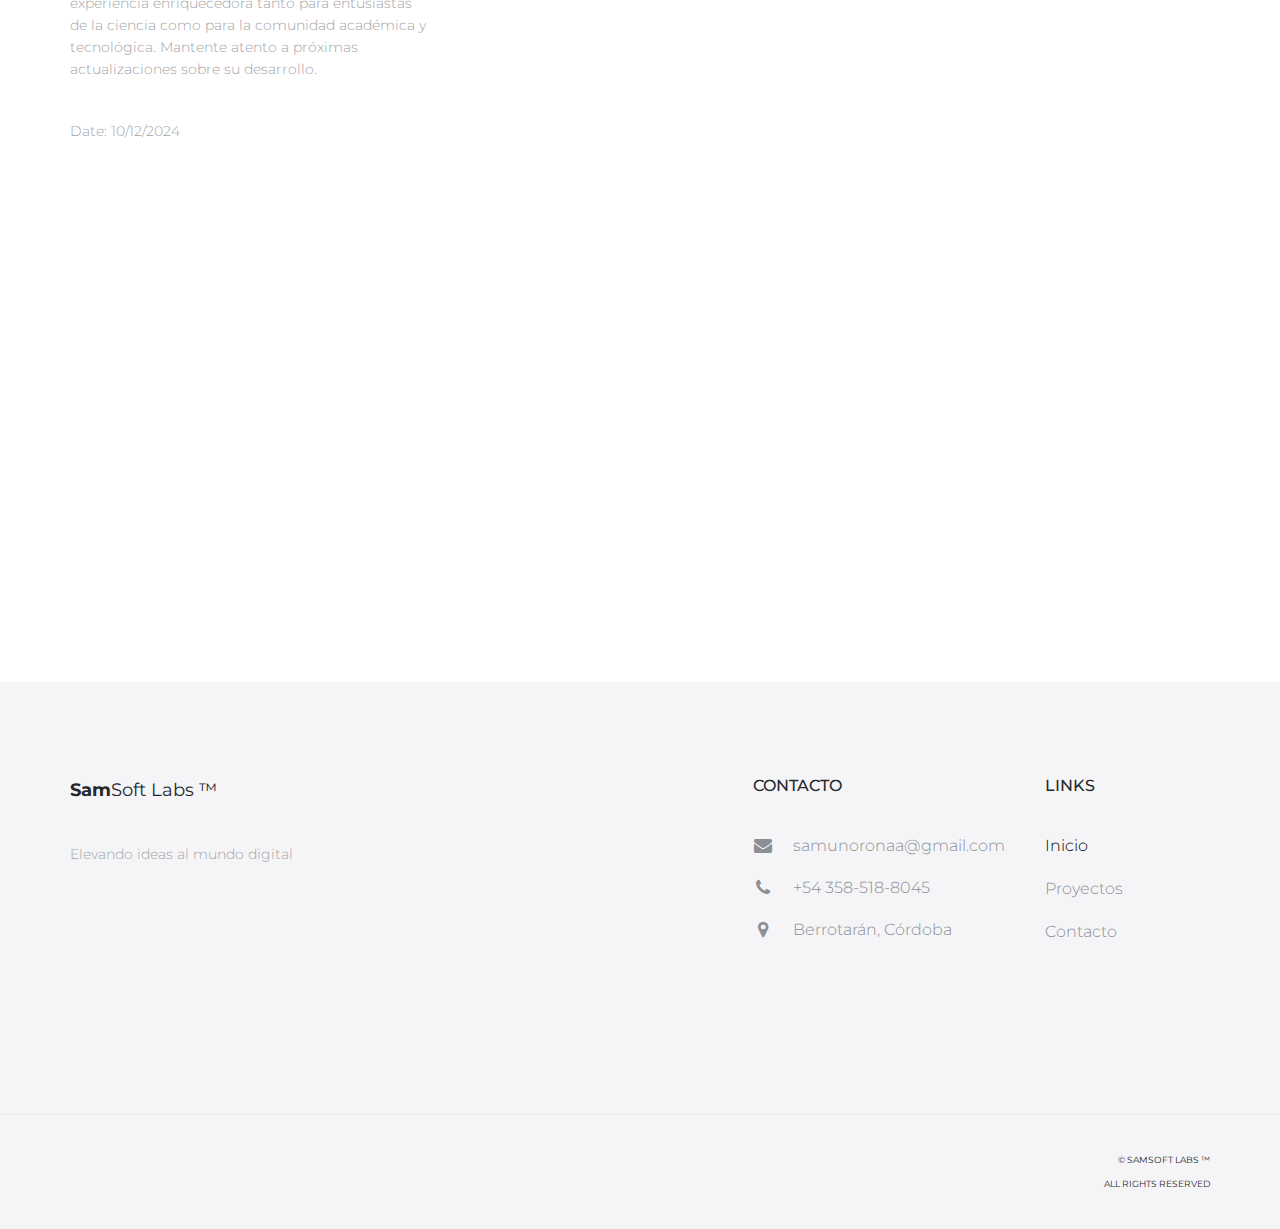
<file: Dscovr.html>
<!DOCTYPE html>
<html lang="en">
<head>

    <!-- Basic Page Needs
    ================================================== -->
    <meta http-equiv="Content-Type" content="text/html; charset=utf-8">
    <meta http-equiv="X-UA-Compatible" content="IE=edge">

    <title>Proyecto DSCOVR | SamSoft Labs</title>

    <meta name="description" content="">
    <meta name="author" content="">
    <meta name="keywords" content="">

    <!-- Mobile Specific Metas
    ================================================== -->
    <meta name="viewport" content="width=device-width, minimum-scale=1.0, maximum-scale=1.0">
    <meta name="apple-mobile-web-app-capable" content="yes">

    <!-- Fonts -->
    <link href="https://fonts.googleapis.com/css?family=Montserrat:300,300i,400,600,700" rel="stylesheet">
    <link rel="stylesheet" href="http://cdnjs.cloudflare.com/ajax/libs/font-awesome/4.4.0/css/font-awesome.min.css">

    <!-- Favicon
    ================================================== -->
    <link rel="apple-touch-icon" sizes="180x180" href="assets/img/apple-touch-icon.png">
    <link rel="icon" type="image/jpg sizes="16x16" href="Code.jpeg">

    <!-- Stylesheets
    ================================================== -->
    <!-- Bootstrap core CSS -->
    <link href="assets/css/bootstrap.min.css" rel="stylesheet">

    <!-- Custom styles for this template -->
    <link href="assets/css/style.css" rel="stylesheet">
    <link href="assets/css/responsive.css" rel="stylesheet">

    <!-- HTML5 shim and Respond.js IE8 support of HTML5 elements and media queries -->
    <!--[if lt IE 9]>
    <script src="https://oss.maxcdn.com/libs/html5shiv/3.7.0/html5shiv.js"></script>
    <script src="https://oss.maxcdn.com/libs/respond.js/1.4.2/respond.min.js"></script>
    <![endif]-->

</head>
<body>

    <header id="masthead" class="site-header site-header-white">
        <nav id="primary-navigation" class="site-navigation">
            <div class="container">

                <div class="navbar-header">
                   
                    <a href="index.html" class="site-title"><span>Sam</span>Soft Labs ™</a>

                </div><!-- /.navbar-header -->

                <div class="collapse navbar-collapse" id="agency-navbar-collapse">

                    <ul class="nav navbar-nav navbar-right">

                        <li><a href="index.html">Home</a></li>
                        <li class="dropdown"><a href="#" class="dropdown-toggle" data-toggle="dropdown">Paginas<i class="fa fa-caret-down hidden-xs" aria-hidden="true"></i></a>

                            <ul class="dropdown-menu" role="menu" aria-labelledby="menu1">
                              <li><a href="Proyectos.html">Proyectos</a></li>
                            </ul>

                        </li>
                        <li><a href="Proyectos.html">Proyectos</a></li>
                        <li><a href="contacto.html">Contacto</a></li>

                    </ul>

                </div>

            </div>   
        </nav><!-- /.site-navigation -->
    </header><!-- /#mastheaed -->

    <div id="hero" class="hero overlay subpage-hero portfolio-hero" style="background-image: url('banner.jpg');">
        <div class="hero-content">
            <div class="hero-text">
                <h1>DSCOVR - CONNECT</h1>
                <ol class="breadcrumb">
                </ol>
            </div><!-- /.hero-text -->
        </div><!-- /.hero-content -->
    </div><!-- /.hero -->
    

    <main id="main" class="site-main">

        <section class="site-section subpage-site-section section-project">

            <div class="container">
                <div class="row">
                    <aside class="col-md-4">
                        <div class="project-info">
                            <h5>Captura de imágenes en tiempo real de la Tierra mediante el satélite DSCOVR</h5>

                            <p class="project-description">

                                
                                Me encuentro en el proceso de desarrollo de una innovadora funcionalidad que permitirá establecer conexión con el satélite DSCOVR (Deep Space Climate Observatory) de la NASA, para capturar imágenes en tiempo real de la Tierra. Ubicado estratégicamente en el punto Lagrange 1 (L1), este satélite ofrece una visión privilegiada y constante de nuestro planeta desde el espacio.

                            </p>
                            <p><h5>Objetivos del Proyecto: Innovación en el Análisis de Datos de DSCOVR</h5></p>
                            <p>
                                El objetivo de esta iniciativa es proporcionar una herramienta avanzada que combine ciencia espacial y tecnología, permitiendo a los usuarios acceder no solo a imágenes espectaculares de la Tierra, sino también a información relevante sobre el clima y fenómenos geoespaciales.
                            </p>
                            <p>
                                Este proyecto busca fomentar una mayor comprensión de nuestro entorno global, haciéndolo accesible tanto para fines educativos como científicos. Próximamente compartiré más detalles sobre su lanzamiento y las posibilidades que ofrecerá esta funcionalidad.
                            </p>
                            <p><h5>Recursos y Fuentes: Expansión de Capacidades con Datos</h5></p>
                            <p>
                                Si bien los datos e imágenes de DSCOVR están disponibles a través de la página oficial de la NASA, este proyecto busca trabajar estos recursos con mayor detalle. La intención es no sólo replicar la información existente, sino también expandir sus capacidades para incorporar nuevas funcionalidades. Esto abre un abanico de posibilidades para el desarrollo de herramientas avanzadas que permitan analizar, interpretar y utilizar estos datos de maneras innovadoras.
                            </p>
                            <p>
                                Este proyecto tiene como propósito fomentar el conocimiento científico y técnico, brindando una experiencia enriquecedora tanto para entusiastas de la ciencia como para la comunidad académica y tecnológica. Mantente atento a próximas actualizaciones sobre su desarrollo.
                            </p>
                                <p><span>Date: </span>10/12/2024</p>
                            </div><!-- /.project-cat -->
                            </div><!-- /.social-links -->
                            
                        </div><!-- /.project-description -->
                    </aside>
                </div>
            </div>
            
        </section><!-- /.section-project -->
        <section class="site-section section-features">
            <div class="container">
                <div class="row">
                    <div class="col-sm-5">
                        <section class="site-section section-features">
                            <div class="container">


    </main>

    <footer id="colophon" class="site-footer">
        <div class="container">
            <div class="row">
                <div class="col-md-3 col-sm-4 col-xs-6">
                    <a class="site-title"><span>Sam</span>Soft Labs ™</a>
                    <p>Elevando ideas al mundo digital</p>
                </div>
                <div class="col-lg-offset-4 col-md-3 col-sm-4 col-md-offset-2 col-sm-offset-0 col-xs-6 ">
                    <h3>Contacto</h3>
                    <ul class="list-unstyled contact-links">
                        <li><i class="fa fa-envelope" aria-hidden="true"></i><p>samunoronaa@gmail.com</p></li>
                        <li><i class="fa fa-phone" aria-hidden="true"></i><p>+54 358-518-8045</p></li>
                        <li><i class="fa fa-map-marker" aria-hidden="true"></i><p>Berrotarán, Córdoba</p></li>
                    </ul>
                </div>
                <div class="clearfix visible-xs"></div>
                <div class="col-lg-2 col-md-3 col-sm-4 col-xs-6">
                    <h3>Links</h3>
                    <ul class="list-unstyled">
                        <li class="active"><a href="index.html">Inicio</a></li>
                        <li><a href="Proyectos.html">Proyectos</a></li>
                        <li><a href="Contacto.html">Contacto</a></li>
                    </ul>
                </div>
            </div>
        </div>
        <div class="copyright">
            <div class="container">
                <div class="row">
                    <div class="col-xs-8">
                        <div class="social-links">
                        </div><!-- /.social-links -->
                    </div>
                    <div class="col-xs-4">
                        <div class="text-right">
                            <p>&copy; SamSoft Labs ™</p>
                            <p>All Rights Reserved</p>
                        </div>
                    </div>
                </div>
            </div>
        </div><!-- /.copyright -->
    </footer><!-- /#footer -->



    <!-- Bootstrap core JavaScript
    ================================================== -->
    <!-- Placed at the end of the document so the pages load faster -->
    <script src="https://ajax.googleapis.com/ajax/libs/jquery/3.1.1/jquery.min.js"></script>
    <script src="assets/js/bootstrap.min.js"></script>
    <script src="assets/js/bootstrap-select.min.js"></script>
    <script src="assets/js/jquery.slicknav.min.js"></script>
    <script src="assets/js/jquery.countTo.min.js"></script>
    <script src="assets/js/jquery.shuffle.min.js"></script>
    <script src="assets/js/script.js"></script>
  
</body>
</html>
</file>
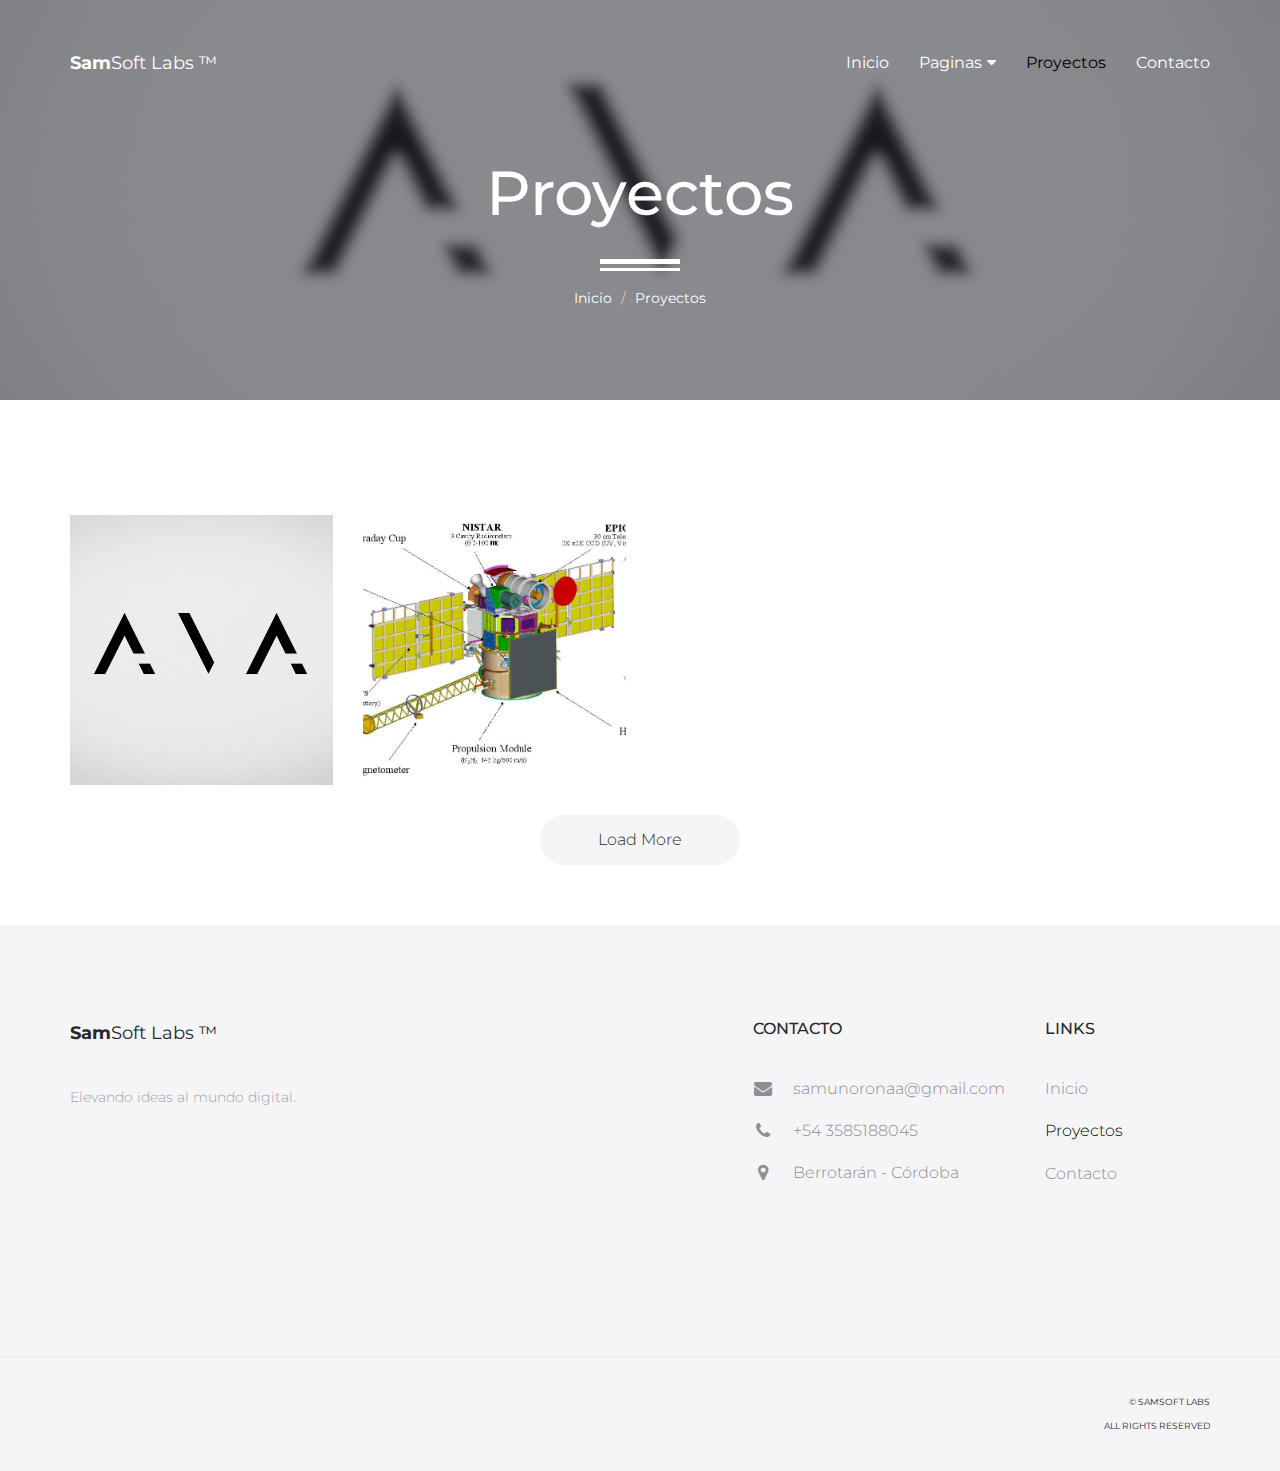
<file: Proyectos.html>
<!DOCTYPE html>
<html lang="en">
<head>

    <!-- Basic Page Needs
    ================================================== -->
    <meta http-equiv="Content-Type" content="text/html; charset=utf-8">
    <meta http-equiv="X-UA-Compatible" content="IE=edge">

    <title>Proyectos | SamSoft Labs</title>

    <meta name="description" content="">
    <meta name="author" content="">
    <meta name="keywords" content="">

    <!-- Mobile Specific Metas
    ================================================== -->
    <meta name="viewport" content="width=device-width, minimum-scale=1.0, maximum-scale=1.0">
    <meta name="apple-mobile-web-app-capable" content="yes">

    <!-- Fonts -->
    <link href="https://fonts.googleapis.com/css?family=Montserrat:300,300i,400,600,700" rel="stylesheet">
    <link rel="stylesheet" href="http://cdnjs.cloudflare.com/ajax/libs/font-awesome/4.4.0/css/font-awesome.min.css">

    <!-- Favicon
    ================================================== -->
    <link rel="apple-touch-icon" sizes="180x180" href="assets/img/apple-touch-icon.png">
    <link rel="icon" type="image/jpg sizes="16x16" href="Code.jpeg">

    <!-- Stylesheets
    ================================================== -->
    <!-- Bootstrap core CSS -->
    <link href="assets/css/bootstrap.min.css" rel="stylesheet">

    <!-- Custom styles for this template -->
    <link href="assets/css/style.css" rel="stylesheet">
    <link href="assets/css/responsive.css" rel="stylesheet">

    <!-- HTML5 shim and Respond.js IE8 support of HTML5 elements and media queries -->
    <!--[if lt IE 9]>
    <script src="https://oss.maxcdn.com/libs/html5shiv/3.7.0/html5shiv.js"></script>
    <script src="https://oss.maxcdn.com/libs/respond.js/1.4.2/respond.min.js"></script>
    <![endif]-->

</head>
<body>

    <header id="masthead" class="site-header site-header-white">
        <nav id="primary-navigation" class="site-navigation">
            <div class="container">

                <div class="navbar-header">
                   
                    <a href="index.html" class="site-title"><span>Sam</span>Soft Labs ™</a>

                </div><!-- /.navbar-header -->

                <div class="collapse navbar-collapse" id="agency-navbar-collapse">

                    <ul class="nav navbar-nav navbar-right">

                        <li><a href="index.html">Inicio</a></li>
                        <li class="dropdown"><a href="#" class="dropdown-toggle" data-toggle="dropdown">Paginas<i class="fa fa-caret-down hidden-xs" aria-hidden="true"></i></a>

                            <ul class="dropdown-menu" role="menu" aria-labelledby="menu1">
                              <li><a href="Proyectos.html">Proyectos</a></li>
                              <li><a href="Contacto.html">Contacto</a></li>
                            </ul>

                        </li>
                        <li class="active"><a href="Proyectos.html">Proyectos</a></li>
                        <li><a href="Contacto.html">Contacto</a></li>

                        
                    </ul>

                </div>

            </div>   
        </nav><!-- /.site-navigation -->
    </header><!-- /#mastheaed -->

    <div id="hero" class="hero overlay subpage-hero portfolio-hero">
        <div class="hero-content">
            <div class="hero-text">
                <h1>Proyectos</h1>
                <ol class="breadcrumb">
                  <li class="breadcrumb-item"><a href="#">Inicio</a></li>
                  <li class="breadcrumb-item active">Proyectos</li>
                </ol>
            </div><!-- /.hero-text -->
        </div><!-- /.hero-content -->
    </div><!-- /.hero -->

    <main id="main" class="site-main">

        <section class="site-section subpage-site-section section-portfolio">
            <div class="container">

                <div id="grid" class="row">
                    <div class="col-lg-3 col-md-4 col-xs-6" data-groups='["webdesign"]'>
                        <div class="portfolio-item">
                            <img src="Avadesing.jpg" class="img-res" alt="">
                            <h4 class="portfolio-item-title">Ava</h4>
                            <a href="Ava.html"><i class="fa fa-arrow-right" aria-hidden="true"></i></a>
                        </div><!-- /.portfolio-item -->
                    </div>
                    <div class="col-lg-3 col-md-4 col-xs-6" data-groups='["webdesign"]'>
                        <div class="portfolio-item">
                            <img src="Diagram.jpg" class="img-res" alt="">
                            <h4 class="portfolio-item-title">Proyecto DSCOVR/h4>
                            <a href="Dscovr.html"><i class="fa fa-arrow-right" aria-hidden="true"></i></a>
                        </div><!-- /.portfolio-item -->
                    </div>
                </div>
                <div class="text-center">
                    <a class="btn btn-gray" href="#" id="loadMore">Load More</a>
                </div>

            </div>
        </section><!-- /.section-portfolio -->

    </main><!-- /#main -->

    <footer id="colophon" class="site-footer">
        <div class="container">
            <div class="row">
                <div class="col-md-3 col-sm-4 col-xs-6">
                    <a class="site-title"><span>Sam</span>Soft Labs ™</a>
                    <p>Elevando ideas al mundo digital.</p>
                </div>
                <div class="col-lg-offset-4 col-md-3 col-sm-4 col-md-offset-2 col-sm-offset-0 col-xs-6 ">
                    <h3>Contacto</h3>
                    <ul class="list-unstyled contact-links">
                        <li><i class="fa fa-envelope" aria-hidden="true"></i><p>samunoronaa@gmail.com</p></li>
                        <li><i class="fa fa-phone" aria-hidden="true"></i><p>+54 3585188045</p></li>
                        <li><i class="fa fa-map-marker" aria-hidden="true"></i><p>Berrotarán - Córdoba</p></li>
                    </ul>
                </div>
                <div class="clearfix visible-xs"></div>
                <div class="col-lg-2 col-md-3 col-sm-4 col-xs-6">
                    <h3>Links</h3>
                    <ul class="list-unstyled">
                        <li><a href="index.html">Inicio</a></li>
                        <li class="active"><a href="Proyectos.html">Proyectos</a></li>
                        <li><a href="Contacto.html">Contacto</a></li>
                    </ul>
                </div>
            </div>
        </div>
        <div class="copyright">
            <div class="container">
                <div class="row">
                    <div class="col-xs-8">
                        <div class="social-links">
                        </div><!-- /.social-links -->
                    </div>
                    <div class="col-xs-4">
                        <div class="text-right">
                            <p>&copy; SamSoft Labs</p>
                            <p>All Rights Reserved</p>
                        </div>
                    </div>
                </div>
            </div>
        </div><!-- /.copyright -->
    </footer><!-- /#footer -->



    <!-- Bootstrap core JavaScript
    ================================================== -->
    <!-- Placed at the end of the document so the pages load faster -->
    <script src="https://ajax.googleapis.com/ajax/libs/jquery/3.1.1/jquery.min.js"></script>
    <script src="assets/js/bootstrap.min.js"></script>
    <script src="assets/js/bootstrap-select.min.js"></script>
    <script src="assets/js/jquery.slicknav.min.js"></script>
    <script src="assets/js/jquery.countTo.min.js"></script>
    <script src="assets/js/jquery.shuffle.min.js"></script>
    <script src="assets/js/script.js"></script>
  
</body>
</html>
</file>
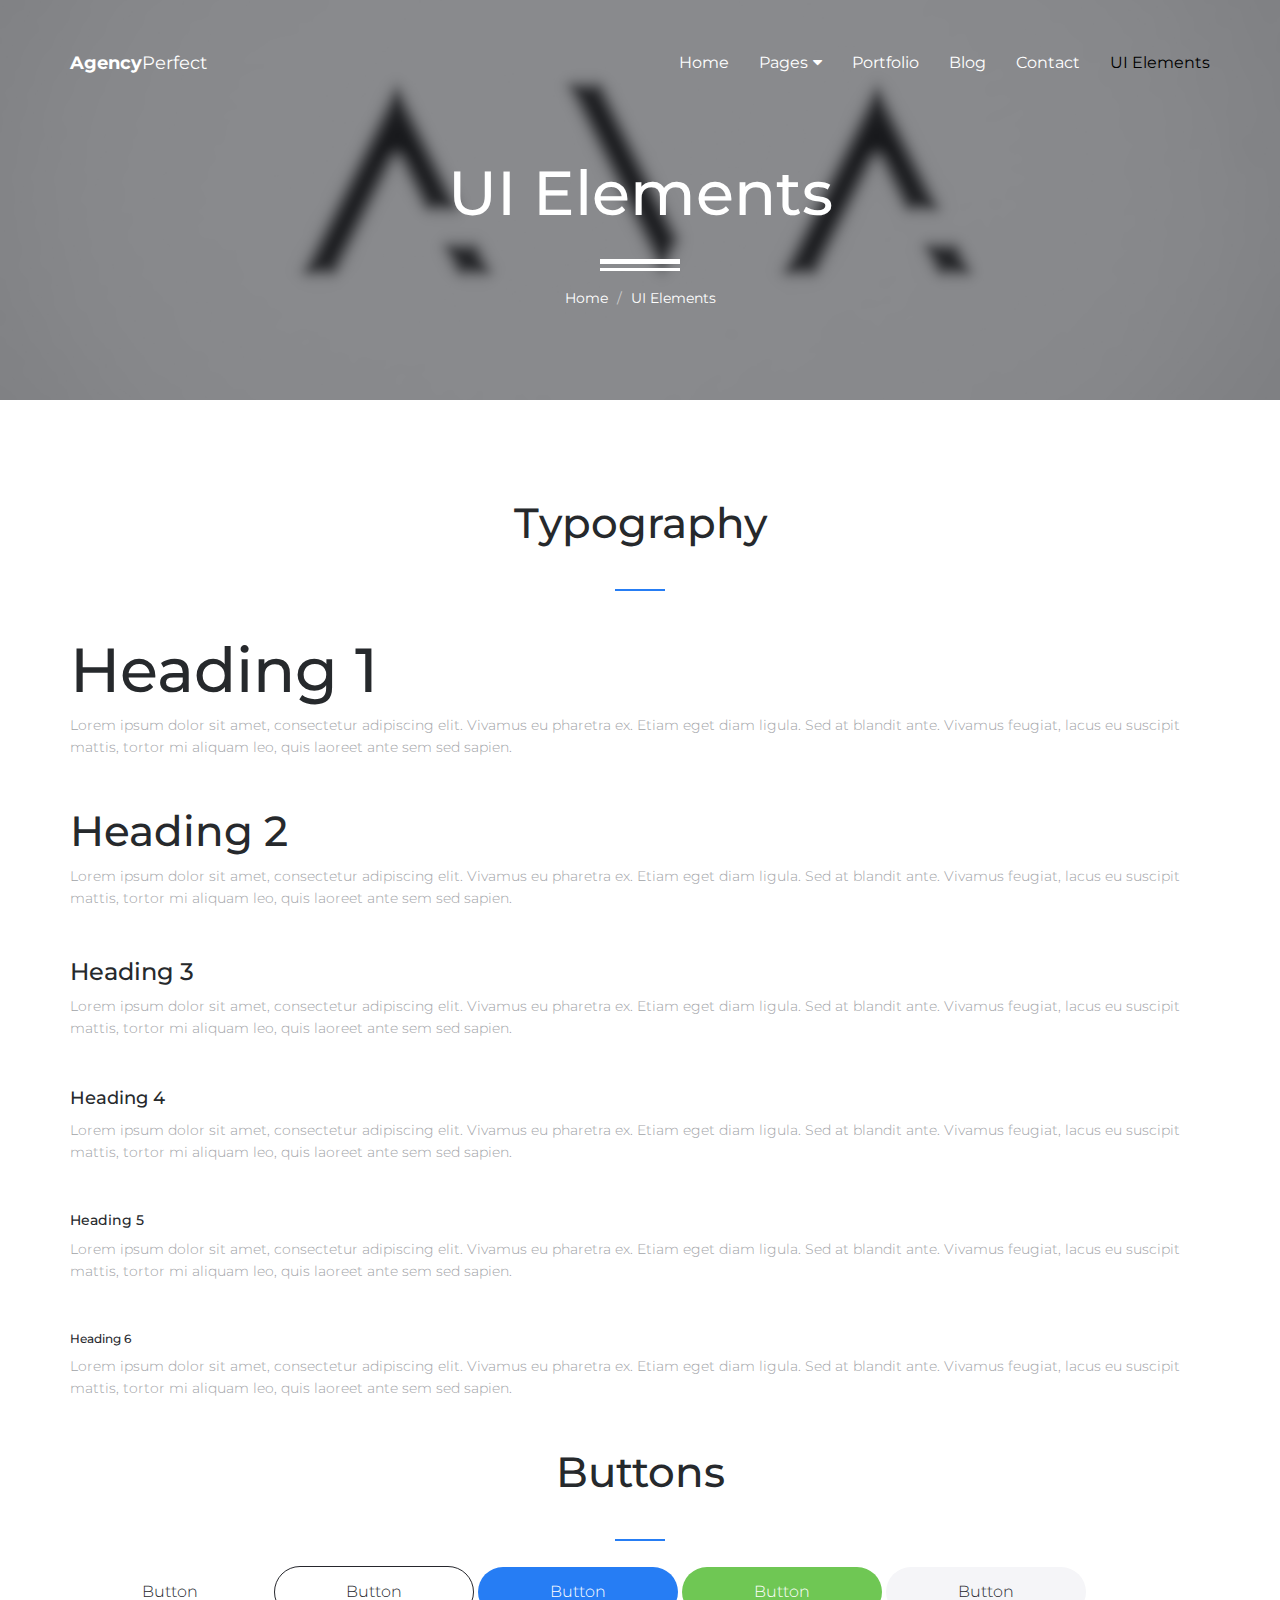
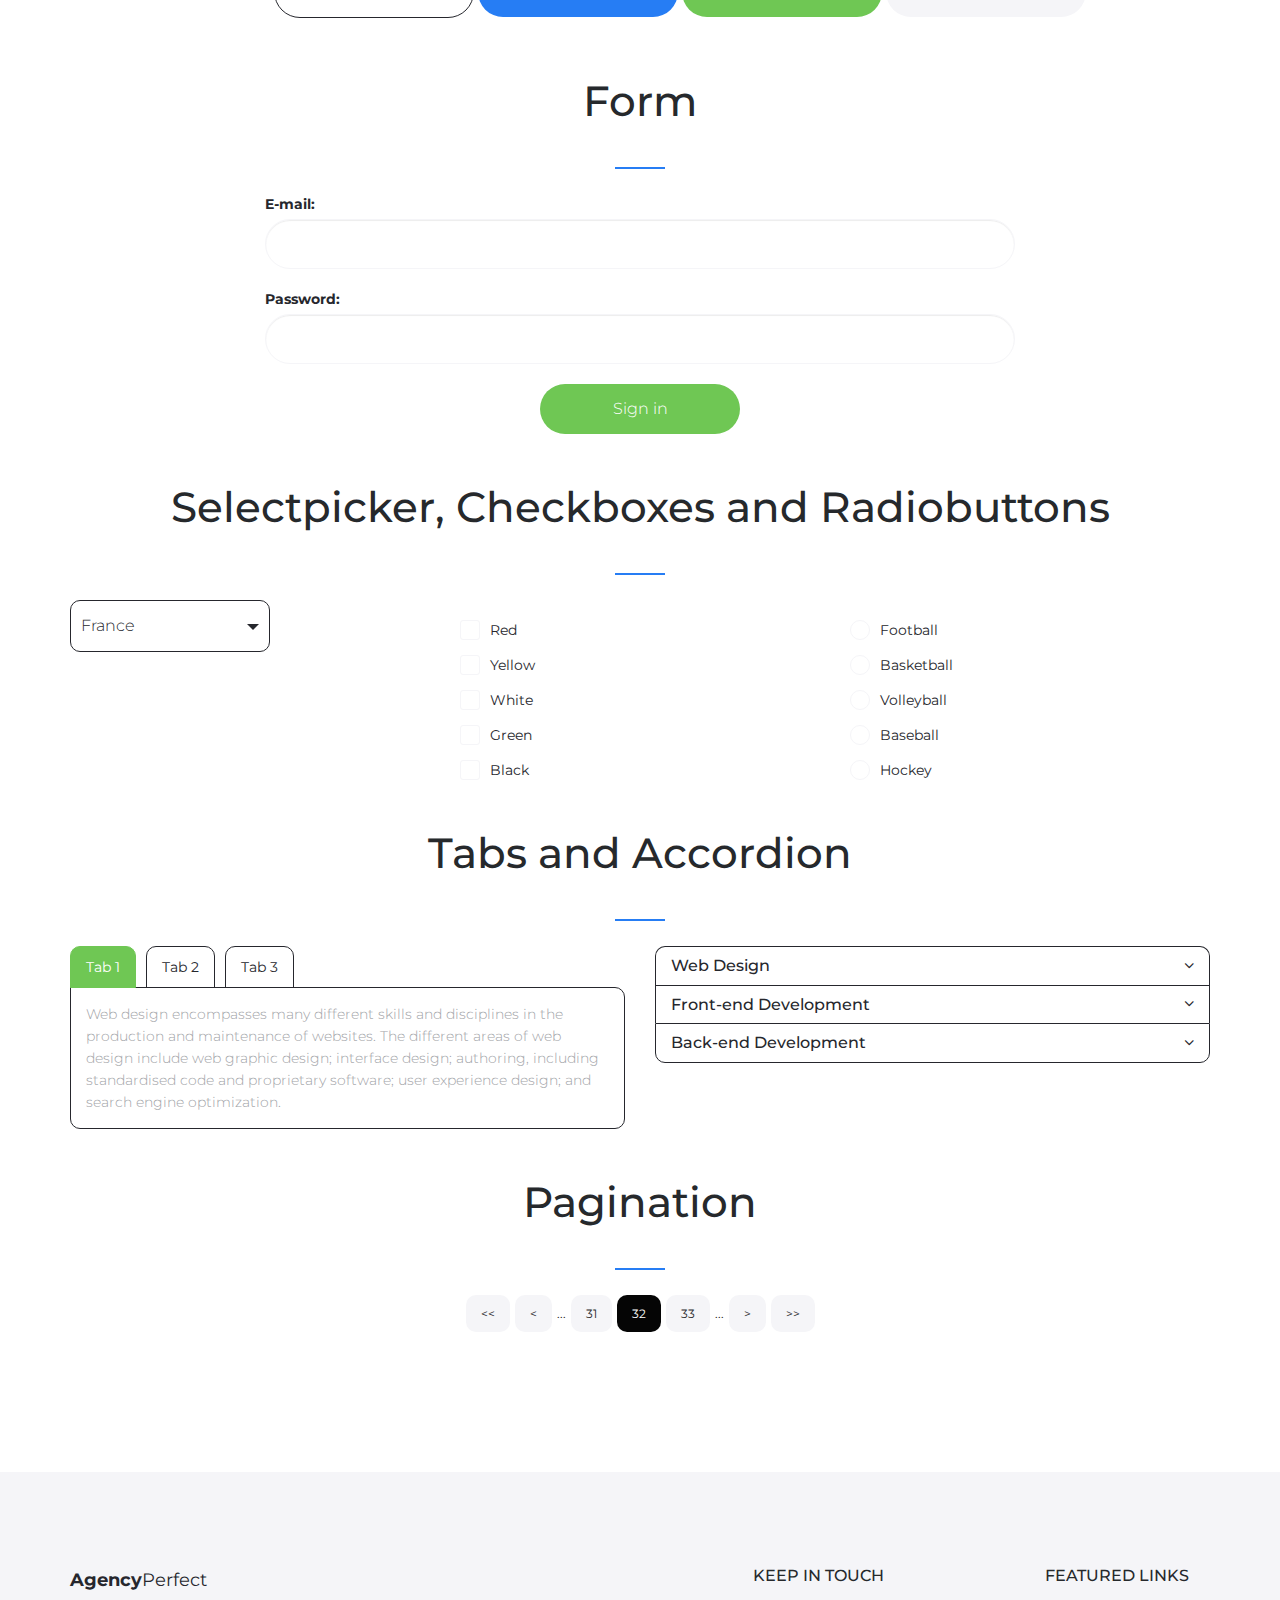
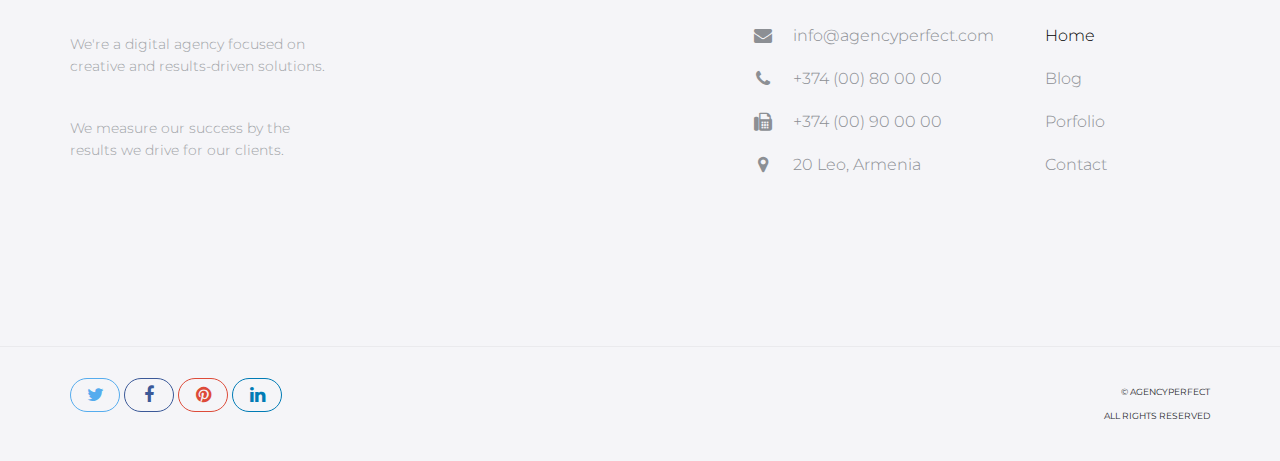
<file: ui-elements.html>
<!DOCTYPE html>
<html lang="en">
<head>

    <!-- Basic Page Needs
    ================================================== -->
    <meta http-equiv="Content-Type" content="text/html; charset=utf-8">
    <meta http-equiv="X-UA-Compatible" content="IE=edge">

    <title>UI Elements | Agency Perfect</title>

    <meta name="description" content="">
    <meta name="author" content="">
    <meta name="keywords" content="">

    <!-- Mobile Specific Metas
    ================================================== -->
    <meta name="viewport" content="width=device-width, minimum-scale=1.0, maximum-scale=1.0">
    <meta name="apple-mobile-web-app-capable" content="yes">

    <!-- Fonts -->
    <link href="https://fonts.googleapis.com/css?family=Montserrat:300,300i,400,600,700" rel="stylesheet">
    <link rel="stylesheet" href="http://cdnjs.cloudflare.com/ajax/libs/font-awesome/4.4.0/css/font-awesome.min.css">

    <!-- Favicon
    ================================================== -->
    <link rel="apple-touch-icon" sizes="180x180" href="assets/img/apple-touch-icon.png">
    <link rel="icon" type="image/png" sizes="16x16" href="assets/img/favicon.png">

    <!-- Stylesheets
    ================================================== -->
    <!-- Bootstrap core CSS -->
    <link href="assets/css/bootstrap.min.css" rel="stylesheet">

    <!-- Custom styles for this template -->
    <link href="assets/css/style.css" rel="stylesheet">
    <link href="assets/css/responsive.css" rel="stylesheet">

    <!-- HTML5 shim and Respond.js IE8 support of HTML5 elements and media queries -->
    <!--[if lt IE 9]>
    <script src="https://oss.maxcdn.com/libs/html5shiv/3.7.0/html5shiv.js"></script>
    <script src="https://oss.maxcdn.com/libs/respond.js/1.4.2/respond.min.js"></script>
    <![endif]-->

</head>
<body>

    <header id="masthead" class="site-header site-header-white">
        <nav id="primary-navigation" class="site-navigation">
            <div class="container">

                <div class="navbar-header">
                   
                    <a href="index.html" class="site-title"><span>Agency</span>Perfect</a>

                </div><!-- /.navbar-header -->

                <div class="collapse navbar-collapse" id="agency-navbar-collapse">

                    <ul class="nav navbar-nav navbar-right">

                        <li><a href="index.html">Home</a></li>
                        <li class="dropdown"><a href="#" class="dropdown-toggle" data-toggle="dropdown">Pages<i class="fa fa-caret-down hidden-xs" aria-hidden="true"></i></a>

                            <ul class="dropdown-menu" role="menu" aria-labelledby="menu1">
                              <li><a href="portfolio.html">Portfolio</a></li>
                              <li><a href="blog.html">Blog</a></li>
                            </ul>

                        </li>
                        <li><a href="portfolio.html">Portfolio</a></li>
                        <li><a href="blog.html">Blog</a></li>
                        <li><a href="contact.html">Contact</a></li>
                        <li class="active"><a href="ui-elements.html">UI Elements</a></li>

                    </ul>

                </div>

            </div>   
        </nav><!-- /.site-navigation -->
    </header><!-- /#mastheaed -->

    <div id="hero" class="hero overlay subpage-hero portfolio-hero">
        <div class="hero-content">
            <div class="hero-text">
                <h1>UI Elements</h1>
                <ol class="breadcrumb">
                  <li class="breadcrumb-item"><a href="#">Home</a></li>
                  <li class="breadcrumb-item active">UI Elements</li>
                </ol>
            </div><!-- /.hero-text -->
        </div><!-- /.hero-content -->
    </div><!-- /.hero -->

    <main id="main" class="site-main">

        <section class="site-section section-ui-elements">
            <div class="container">

                <div class="typography">

                        <h2 class="text-center heading-separator">Typography</h2>

                        <h1>Heading 1</h1>
                        <p>Lorem ipsum dolor sit amet, consectetur adipiscing elit. Vivamus eu pharetra ex. Etiam eget diam ligula. Sed at blandit ante. Vivamus feugiat, lacus eu suscipit mattis, tortor mi aliquam leo, quis laoreet ante sem sed sapien.</p>

                        <h2 class="mt-50">Heading 2</h2>
                        <p>Lorem ipsum dolor sit amet, consectetur adipiscing elit. Vivamus eu pharetra ex. Etiam eget diam ligula. Sed at blandit ante. Vivamus feugiat, lacus eu suscipit mattis, tortor mi aliquam leo, quis laoreet ante sem sed sapien.</p>

                        <h3 class="mt-50">Heading 3</h3>
                        <p>Lorem ipsum dolor sit amet, consectetur adipiscing elit. Vivamus eu pharetra ex. Etiam eget diam ligula. Sed at blandit ante. Vivamus feugiat, lacus eu suscipit mattis, tortor mi aliquam leo, quis laoreet ante sem sed sapien.</p>

                        <h4 class="mt-50">Heading 4</h4>
                        <p>Lorem ipsum dolor sit amet, consectetur adipiscing elit. Vivamus eu pharetra ex. Etiam eget diam ligula. Sed at blandit ante. Vivamus feugiat, lacus eu suscipit mattis, tortor mi aliquam leo, quis laoreet ante sem sed sapien.</p>

                        <h5 class="mt-50">Heading 5</h5>
                        <p>Lorem ipsum dolor sit amet, consectetur adipiscing elit. Vivamus eu pharetra ex. Etiam eget diam ligula. Sed at blandit ante. Vivamus feugiat, lacus eu suscipit mattis, tortor mi aliquam leo, quis laoreet ante sem sed sapien.</p>

                        <h6 class="mt-50">Heading 6</h6>
                        <p>Lorem ipsum dolor sit amet, consectetur adipiscing elit. Vivamus eu pharetra ex. Etiam eget diam ligula. Sed at blandit ante. Vivamus feugiat, lacus eu suscipit mattis, tortor mi aliquam leo, quis laoreet ante sem sed sapien.</p>

                </div><!-- /.typography -->

                <div class="buttons mt-50">
                    <h2 class="text-center heading-separator">Buttons</h2>
                    <div class="row">
                        <div class="col-sm-12">
                            <a href="#" class="btn mb-10">Button</a>
                            <a href="#" class="btn btn-border mb-10">Button</a>
                            <a href="#" class="btn btn-fill mb-10">Button</a>
                            <a href="#" class="btn btn-green mb-10">Button</a>
                            <a href="#" class="btn btn-gray mb-10">Button</a>
                        </div>
                    </div>
                </div><!-- /.buttons -->

                <div class="row mt-50">
                    <div class="col-md-8 col-md-offset-2">
                        <h2 class="text-center heading-separator">Form</h2>
                        <form>
                            <div class="row">
                                <div class="col-sm-12">
                                    <div class="form-group">
                                      <label for="email">E-mail:</label>
                                      <input type="email" class="form-control" id="email">
                                    </div>
                                </div>
                                <div class="col-sm-12 mt-20">
                                    <div class="form-group">
                                      <label for="name">Password:</label>
                                      <input type="password" class="form-control" id="password">
                                    </div>
                                </div>
                            </div>
                            <div class="text-center mt-20">
                                <button class="btn btn-green">Sign in</button>
                            </div>
                        </form>
                    </div>
                </div><!-- /.form -->

                <div class="selectpicker-checkboxes-radiobtn mt-50">
                    <h2 class="text-center heading-separator">Selectpicker, Checkboxes and Radiobuttons</h2>
                    <div class="row">
                        
                        <div class="col-sm-4">
                            <select class="selectpicker">
                                <option>France</option>
                                <option>Spain</option>
                                <option>Italy</option>
                            </select>
                        </div>

                        <div class="col-sm-4 mt-20">
                            <div class="checkbox">
                                <input type="checkbox" id="checkbox1">
                                <label for="checkbox1">Red</label>
                            </div>
                            <div class="checkbox">
                                <input type="checkbox" id="checkbox2">
                                <label for="checkbox2">Yellow</label>
                            </div>
                            <div class="checkbox">
                                <input type="checkbox" id="checkbox3">
                                <label for="checkbox3">White</label>
                            </div>
                            <div class="checkbox">
                                <input type="checkbox" id="checkbox4">
                                <label for="checkbox4">Green</label>
                            </div>
                            <div class="checkbox">
                                <input type="checkbox" id="checkbox5">
                                <label for="checkbox5">Black</label>
                            </div>
                        </div>

                        <div class="col-sm-4 mt-20">
                            <div class="radio-btn">
                                <input type="radio" name="radio-btn" id="radio-btn1">
                                <label for="radio-btn1">Football</label>
                            </div>
                            <div class="radio-btn">
                                <input type="radio" name="radio-btn" id="radio-btn2">
                                <label for="radio-btn2">Basketball</label>
                            </div>
                            <div class="radio-btn">
                                <input type="radio" name="radio-btn" id="radio-btn3">
                                <label for="radio-btn3">Volleyball</label>
                            </div>
                            <div class="radio-btn">
                                <input type="radio" name="radio-btn" id="radio-btn4">
                                <label for="radio-btn4">Baseball</label>
                            </div>
                            <div class="radio-btn">
                                <input type="radio" name="radio-btn" id="radio-btn5">
                                <label for="radio-btn5">Hockey</label>
                            </div>
                        </div>
                    </div>
                </div><!-- /.selectpicker-checkboxes-radiobtn -->


                <div class="ui-tabs-accordion mt-50">
                    <h2 class="text-center heading-separator">Tabs and Accordion</h2>
                    <div class="row">   

                        <div class="col-md-6">

                            <ul class="nav nav-tabs tab-style" role="tablist">
                                <li class="active"><a aria-expanded="true" href="#htab1" role="tab" data-toggle="tab">Tab 1</a></li>
                                <li class=""><a aria-expanded="false" href="#htab2" role="tab" data-toggle="tab">Tab 2</a></li>
                                <li class=""><a aria-expanded="false" href="#htab3" role="tab" data-toggle="tab">Tab 3</a></li>
                            </ul><!-- /.nav-tabs -->

                            <div class="tab-content">
                                <div class="tab-pane fade active in" id="htab1">
                                    <p>Web design encompasses many different skills and disciplines in the production and maintenance of websites. The different areas of web design include web graphic design; interface design; authoring, including standardised code and proprietary software; user experience design; and search engine optimization.</p>
                                </div><!-- /.tab-pane  -->
                                <div class="tab-pane fade" id="htab2">
                                    <p>Front-end web development, also known as client-side development is the practice of producing HTML, CSS and JavaScript for a website or Web Application so that a user can see and interact with them directly.</p>
                                </div><!-- /.tab-pane -->
                                <div class="tab-pane fade" id="htab3">
                                    <p>A rule of thumb is that the front (or "client") side is any component manipulated by the user. The server-side (or "back end") code usually resides on the server, often far removed physically from the user.</p>
                                </div><!-- /.tab-pane  -->
                            </div><!-- /.tab-content -->

                        </div>

                        <div class="col-md-6">

                            <div class="panel-group accordion mb-50" id="accordion">
                                <div class="panel">
                                    <div class="panel-heading">
                                        <h4 class="panel-title">
                                            <a class="collapsed" aria-expanded="false" data-toggle="collapse" data-parent="#accordion" href="#collapseOne">
                                                Web Design
                                            </a>
                                        </h4><!-- /.panel-title -->
                                    </div><!-- /.panel-heading -->
                                    <div aria-expanded="false" id="collapseOne" class="panel-collapse collapse">
                                        <div class="panel-body">
                                            <p>Web design encompasses many different skills and disciplines in the production and maintenance of websites. The different areas of web design include web graphic design; interface design; authoring, including standardised code and proprietary software; user experience design; and search engine optimization.</p>
                                        </div><!-- /.panel-body -->
                                    </div><!-- /.panel-collapse -->
                                </div><!-- /.panel -->
                                <div class="panel">
                                    <div class="panel-heading">
                                        <h4 class="panel-title">
                                            <a aria-expanded="false" data-toggle="collapse" data-parent="#accordion" href="#collapseTwo" class="collapsed">
                                                Front-end Development
                                            </a>
                                        </h4><!-- /.panel-title -->
                                    </div><!-- /.panel-heading -->
                                    <div aria-expanded="false" id="collapseTwo" class="panel-collapse collapse">
                                        <div class="panel-body">
                                            <p>Front-end web development, also known as client-side development is the practice of producing HTML, CSS and JavaScript for a website or Web Application so that a user can see and interact with them directly.</p>
                                        </div><!-- /.panel-body -->
                                    </div><!-- /.panel-collapse -->
                                </div><!-- /.panel -->
                                <div class="panel">
                                    <div class="panel-heading">
                                        <h4 class="panel-title">
                                            <a aria-expanded="false" data-toggle="collapse" data-parent="#accordion" href="#collapseThree" class="collapsed">
                                                Back-end Development
                                            </a>
                                        </h4><!-- /.panel-title -->
                                    </div><!-- /.panel-heading -->
                                    <div aria-expanded="false" id="collapseThree" class="panel-collapse collapse">
                                        <div class="panel-body">
                                            <p>A rule of thumb is that the front (or "client") side is any component manipulated by the user. The server-side (or "back end") code usually resides on the server, often far removed physically from the user.</p>
                                        </div><!-- /.panel-body -->
                                    </div><!-- /.panel-collapse -->
                                </div><!-- /.panel -->
                            </div><!-- /.panel-group -->

                        </div>

                    </div>
                </div>

                <div class="ui-pagination mt-50">
                    <h2 class="text-center heading-separator">Pagination</h2>
                    <div class="row">
                        <div class="col-md-12 text-center">
                            <ul class="pagination">
                                <li><a href="#">&lt;&lt;</a></li>
                                <li><a href="#">&lt;</a></li>
                                <li class="more"><a href="#">...</a></li>
                                <li><a href="#">31</a></li>
                                <li class="active"><a href="#">32</a></li>
                                <li><a href="#">33</a></li>
                                <li class="more"><a href="#">...</a></li>
                                <li><a href="#">&gt;</a></li>
                                <li><a href="#">&gt;&gt;</a></li>
                            </ul><!-- /.pagination -->               
                        </div>
                    </div>
                </div><!-- /.ui-pagination -->

            </div>
        </section><!-- /.section-ui-elements -->

    </main><!-- /#main -->

    <footer id="colophon" class="site-footer">
        <div class="container">
            <div class="row">
                <div class="col-md-3 col-sm-4 col-xs-6">
                    <a class="site-title"><span>Agency</span>Perfect</a>
                    <p>We're a digital agency focused on creative and results-driven solutions.</p>
                    <p>We measure our success by the results we drive for our clients.</p>
                </div>
                <div class="col-lg-offset-4 col-md-3 col-sm-4 col-md-offset-2 col-sm-offset-0 col-xs-6 ">
                    <h3>Keep in touch</h3>
                    <ul class="list-unstyled contact-links">
                        <li><i class="fa fa-envelope" aria-hidden="true"></i><a href="mailto:info@agencyperfect.com">info@agencyperfect.com</a></li>
                        <li><i class="fa fa-phone" aria-hidden="true"></i><a href="tel:+37400800000">+374 (00) 80 00 00 </a></li>
                        <li><i class="fa fa-fax" aria-hidden="true"></i><a href="+37400900000">+374 (00) 90 00 00</a></li>
                        <li><i class="fa fa-map-marker" aria-hidden="true"></i><p>20 Leo, Armenia</p></li>
                    </ul>
                </div>
                <div class="clearfix visible-xs"></div>
                <div class="col-lg-2 col-md-3 col-sm-4 col-xs-6">
                    <h3>Featured links</h3>
                    <ul class="list-unstyled">
                        <li class="active"><a href="index.html">Home</a></li>
                        <li><a href="blog.html">Blog</a></li>
                        <li><a href="portfolio.html">Porfolio</a></li>
                        <li><a href="contact.html">Contact</a></li>
                    </ul>
                </div>
            </div>
        </div>
        <div class="copyright">
            <div class="container">
                <div class="row">
                    <div class="col-xs-8">
                        <div class="social-links">
                            <a class="twitter-bg" href="#"><i class="fa fa-twitter"></i></a>
                            <a class="facebook-bg" href="#"><i class="fa fa-facebook"></i></a>
                            <a class="pinterest" href="#"><i class="fa fa-pinterest"></i></a>
                            <a class="linkedin-bg" href="#"><i class="fa fa-linkedin"></i></a>
                        </div><!-- /.social-links -->
                    </div>
                    <div class="col-xs-4">
                        <div class="text-right">
                            <p>&copy; AgencyPerfect</p>
                            <p>All Rights Reserved</p>
                        </div>
                    </div>
                </div>
            </div>
        </div><!-- /.copyright -->
    </footer><!-- /#footer -->



    <!-- Bootstrap core JavaScript
    ================================================== -->
    <!-- Placed at the end of the document so the pages load faster -->
    <script src="https://ajax.googleapis.com/ajax/libs/jquery/3.1.1/jquery.min.js"></script>
    <script src="assets/js/bootstrap.min.js"></script>
    <script src="assets/js/bootstrap-select.min.js"></script>
    <script src="assets/js/jquery.slicknav.min.js"></script>
    <script src="assets/js/jquery.countTo.min.js"></script>
    <script src="assets/js/jquery.shuffle.min.js"></script>
    <script src="assets/js/script.js"></script>
  
</body>
</html>
</file>
<file: assets/css/style.css>
/*
 * Theme Name: 
 * Theme URI: 
 * Author: Milan Savov, Nikola Kostov
 * Author URI/Mail: milan.savov@gmail.com, nikolakostov1991@gmail.com
 * Version: 1.0
 * */

 /* TABLE OF CONTENT 
*
* - CUSTOM RESETS
    - Buttons
    - Forms
* - LAYOUT
* - HEADER 
    - Site Logo
    - Navigation
* - HERO (BANNER)
* - HOMEPAGE SECTIONS
    - Features 
    - Services
    - Map Feature 
    - Portfolio
    - Newsletter 
* - FOOTER
* - PAGES
    - PORTFOLIO
    - PORTFOLIO ITEM
    - BLOG
    - BLOG POST
    - CONTACT
*
*/

.audio-container {
    text-align: start; /* Centra horizontalmente */
    margin-top: 50px; /* Opcional: espacio superior */
}

/* CUSTOM RESETS
================================================== */
a {
    transition: all 0.25s ease-in-out;
    -moz-transition: all 0.25s ease-in-out;
    -webkit-transition: all 0.25s ease-in-out;
    -o-transition: all 0.25s ease-in-out;
    -ms-transition: all 0.25s ease-in-out;
    cursor: pointer;
    color: #9fa3a7;
}

a:focus,
a:hover {
    color: #0c35a5;
    outline: 0 none;
    text-decoration: none;
}

p {
    margin-bottom: 0;
    font-size: 14px;
    font-weight: 300;
    color: #9fa3a7;
    line-height: 22px;
}

h1 {
    font-size: 62px;
}

h2 {
    font-size: 42px;
}

h1,h2,h3,h4,h5 {
    color: #26292c;
}

p + p {
    margin-top: 40px;
}

/* Buttons */
.btn {
    line-height: 50px;
    min-width: 200px;
    font-size: 16px;
    font-weight: 300;
    border: 0;
    border-radius: 50px;
    color: #26272d;
    background-color: #fff;
    padding: 0;
    transition: color 0.25s ease-in-out, background-color 0.25s ease-in-out;
    -moz-transition: color 0.25s ease-in-out, background-color 0.25s ease-in-out;
    -webkit-transition: color 0.25s ease-in-out, background-color 0.25s ease-in-out;
    -o-transition: color 0.25s ease-in-out, background-color 0.25s ease-in-out;
    -ms-transition: color 0.25s ease-in-out, background-color 0.25s ease-in-out;
}

.btn-border {
    border: 1px solid #26272d;
}

.btn-fill {
    background-color: #267df4;
    color: #fff;
}

.btn-gray {
    background-color: #f5f5f8;
    color: #26272d;
}

.btn-green {
    background-color: #6fc754;
    color: #fff;  
}

.btn:hover,
button.btn:hover,
.btn:focus,
button.btn:focus {
    background-color: #26272d;
    color: #fff;
}

.btn-gray:hover,
.btn-gray:focus {
    background-color: #050505;
    color: #fff;    
}

/* 
 * Forms 
 */
/* Input fields */
.form-group {
    position: relative;
    margin: 0 auto;
    width: 100%;
}

.form-control {
    border-radius: 25px;
    height: 50px;
    padding: 15px 20px;
    border-color: #f5f5f8;
}

.form-control + .form-control {
    margin-top: 10px;
}

.form-control:focus {
    background-color: #f5f5f8;
    border-color: #f5f5f8;
    box-shadow: none;
    outline: none;
}

.form-group .btn {
    position: absolute;
    top: 5px;
    right: 5px;
    line-height: 40px;
    min-width: 60px;
    font-size: 16px;
    border-radius: 25px;
}

.form-control-comment {
    height: 100px;
    resize: none;
}

.search-form .form-group .form-control {
    padding-right: 80px;
}

/* ELEMENTS
================================================== */
/* Checkbox fields */
input[type=checkbox],
input[type=radio] {
    position: absolute;
    visibility: hidden;
    height: auto;
    margin-top: 0;
}

.checkbox {
    margin: 0;
} 

.checkbox + .checkbox,
.radio-btn + .radio-btn {
    margin-top: 15px;
}

.checkbox [type="checkbox"]:not(:checked) + label,
.checkbox [type="checkbox"]:checked + label {
    position: relative;
    padding-left: 30px;
    cursor: pointer;
}

.checkbox [type="checkbox"]:not(:checked) + label:before,
.checkbox [type="checkbox"]:checked + label:before {
    content: '';
    position: absolute;
    left:0; 
    width: 20px; 
    height: 20px;
    background-color: #fff;
    border: 1px solid #f5f5f8;
    border-radius: 3px;
    box-shadow: none;
    transition: border-color .2s;
    -webkit-transition: border-color .2s;
    -ms-transition: border-color .2s;
    -o-transition: border-color .2s;
    -ms-transition: border-color .2s;
}

.checkbox [type="checkbox"]:not(:checked) + label:after,
.checkbox [type="checkbox"]:checked + label:after {
    content: '\f00c';
    font-family: 'FontAwesome';
    position: absolute;
    top: 50%;
    left: 0;
    text-align: center;
    font-size: 15px;
    height: 20px;
    width: 20px;
    border-radius: 3px;
    color: #fff;
    background-color: #6fc754;
    transform: translateY(-50%);
    -webkit-transform: translateY(-50%);
    -ms-transform: translateY(-50%);
    -o-transform: translateY(-50%);
    -ms-transform: translateY(-50%);
      transition: opacity .2s;
    -webkit-transition: opacity .2s;
    -ms-transition: opacity .2s;
    -o-transition: opacity .2s;
    -ms-transition: opacity .2s;
}

.checkbox [type="checkbox"]:not(:checked) + label:after {
    opacity: 0;
}

.checkbox [type="checkbox"]:checked + label:after {
    opacity: 1;
}

.checkbox [type="checkbox"]:disabled:not(:checked) + label:before,
.checkbox [type="checkbox"]:disabled:checked + label:before {
    box-shadow: none;
    border-color: #bbb;
    background-color: #ddd;
}

.checkbox [type="checkbox"]:disabled:checked + label:after {
    color: #999;
}
.checkbox [type="checkbox"]:disabled + label {
    color: #aaa;
}

.checkbox [type="checkbox"]:checked:focus + label:before,
.checkbox [type="checkbox"]:not(:checked):focus + label:before {
    border: 1px dotted #6fc754;
}

.checkbox [type="checkbox"]:not(:checked) + label:hover:before,
.checkbox [type="checkbox"]:checked + label:hover:before {
    border: 1px solid #6fc754;
}

/* Radiobutton fields */
.radio-btn label {
    font-weight: 400;
}

.radio-btn [type="radio"]:not(:checked) + label,
.radio-btn [type="radio"]:checked + label {
    position: relative;
    padding-left: 30px;
    cursor: pointer;
    margin-bottom: 0;
}

.radio-btn [type="radio"]:not(:checked) + label:before,
.radio-btn [type="radio"]:checked + label:before {
    content: '';
    position: absolute;
    left:0; 
    top: 50%;
    width: 20px;
    height: 20px;
    background-color: #fff;
    border: 1px solid #f5f5f8;
    border-radius: 50px;
    box-shadow: none;
    transform: translateY(-50%);
    -webkit-transform: translateY(-50%);
    -ms-transform: translateY(-50%);
    -o-transform: translateY(-50%);
    -ms-transform: translateY(-50%);
    transition: border-color .2s;
    -webkit-transition: border-color .2s;
    -ms-transition: border-color .2s;
    -o-transition: border-color .2s;
    -ms-transition: border-color .2s;
}

.radio-btn [type="radio"]:not(:checked) + label:after,
.radio-btn [type="radio"]:checked + label:after {
    content: '';
    position: absolute;
    width: 12px;
    height: 12px;
    top: 50%;
    left: 4px;
    background-color: #6fc754;
    border-radius: 50px;
    transform: translateY(-50%);
    -webkit-transform: translateY(-50%);
    -ms-transform: translateY(-50%);
    -o-transform: translateY(-50%);
    -ms-transform: translateY(-50%);
    transition: opacity .2s;
    -webkit-transition: opacity .2s;
    -ms-transition: opacity .2s;
    -o-transition: opacity .2s;
    -ms-transition: opacity .2s;
}

.radio-btn [type="radio"]:not(:checked) + label:after {
    opacity: 0;
}
.radio-btn [type="radio"]:checked + label:after {
    opacity: 1;
}

.radio-btn [type="radio"]:disabled:not(:checked) + label:before,
.radio-btn [type="radio"]:disabled:checked + label:before {
    box-shadow: none;
    border-color: #bbb;
    background-color: #ddd;
}

.radio-btn [type="radio"]:disabled:checked + label:after {
    color: #999;
}

.radio-btn [type="radio"]:disabled + label {
    color: #aaa;
}

.radio-btn [type="radio"]:checked:focus + label:before,
.radio-btn [type="radio"]:not(:checked):focus + label:before {
    border: 1px dotted #6fc754;
}

.radio-btn [type="radio"]:checked + label:hover:before,
.radio-btn [type="radio"]:not(:checked) + label:hover:before {
    border: 1px solid #6fc754;
}

/* Selectpicker */
select {
    position: absolute !important;
    bottom: 0;
    left: 50%;
    display: block !important;
    width: .5px !important;
    height: 100% !important;
    padding: 0 !important;
    opacity: 0 !important;
    border: none;
}

.bootstrap-select .btn {
    border: 1px solid #26272d;
    border-radius: 10px;
}

.bootstrap-select span.pull-left {
    padding-left: 10px;
}

.bootstrap-select.btn-group .dropdown-menu.inner {
    position: static; *
    float: none;
    border: 0;
    padding: 0;
    margin: 0;
    border-radius: 0;
    -webkit-box-shadow: none;
    box-shadow: none;
}

.bootstrap-select.open .dropdown-menu {
    display: block;
    border: 1px solid #26272d; 
    border-radius: 10px;
}

.bootstrap-select.btn-group .dropdown-menu {
    padding: 5px 0;
    min-width: 100%;
    overflow: hidden;
    -webkit-box-sizing: border-box;
    -moz-box-sizing: border-box;
    box-sizing: border-box;
    z-index: 9999;
}

.bootstrap-select .dropdown-menu {
    display: none;
    visibility: visible;
    opacity: 1;
    padding: 0;
}

.bootstrap-select .bs-caret {
    float: right;
    padding-right: 10px;
}

.bootstrap-select .bs-caret .caret {
    border-top: 6px dashed;
    border-top: 6px solid\9;
    border-right: 6px solid transparent;
    border-left: 6px solid transparent;   
}

.bootstrap-select .selected {
    color: #000000;
}

.bootstrap-select .check-mark {
    display: none;
}

/*  Tabs  */
.tab-style {
    border-bottom: none;
}

.tab-style + .tab-content {
    padding: 15px;
    border: 1px solid #26272d;
    border-bottom-left-radius: 10px;
    border-bottom-right-radius: 10px;
    border-top-right-radius: 10px;
}

.nav-tabs.tab-style > li.active > a,
.nav-tabs.tab-style > li > a:hover {
    border: 1px solid #6fc754;
    background-color: #6fc754;
    color: #fff;
}

.nav-tabs.tab-style > li > a {
    position: relative;
    color: #26272d;
    margin-right: 0;
    border: 1px solid #26272d;
    border-top-left-radius: 10px;
    border-top-right-radius: 10px;
}

.nav-tabs.tab-style > li + li {
    margin-left: 10px;
}

/* Accordion */
.accordion.panel-group {
    margin-bottom: 0;
}

.accordion.panel-group .panel + .panel {
    margin-top: 0;
}

.accordion .panel {
    border: 0;
    box-shadow: none;
    border: 1px solid #26272d;
    border-bottom: 0;
    border-radius: 0;
}

.accordion .panel:first-child,
.accordion .panel:first-child .panel-heading a {
    border-top-right-radius:10px;
    border-top-left-radius:10px;
}

.accordion .panel:last-child {
    border-bottom-right-radius:10px;
    border-bottom-left-radius:10px;
    border-bottom: 1px solid #26272d;
}

.accordion .panel:last-child .panel-heading a.collapsed {
    border-bottom-right-radius:10px;
    border-bottom-left-radius:10px;
}

.accordion .collapsed {
    height: auto;
}

.accordion .panel-heading {
    background-color: transparent;
    padding: 0;
}

.accordion .panel-heading a {
    display: inline-block;
    position: relative;
    width: 100%;
    padding: 10px 40px 10px 15px;
}

.accordion .panel-heading a.collapsed {
    background-color: transparent;
    color: #26272d;
}

.accordion .panel-heading a.collapsed:hover,
.accordion.accordion-gray .panel-heading a.collapsed:hover,
.accordion .panel-heading a {
    background-color: #6fc754;   
    color: #fff; 
}

.accordion .panel-heading a.collapsed::after {
    content: "\f107";
}

.accordion .panel-heading a::after {
    font-family: "FontAwesome";
    content: "\f106";
    position: absolute;
    top: 50%;
    right: 15px;
    transform: translateY(-50%);
    -moz-transform: translateY(-50%);
    -o-transform: translateY(-50%);
    -ms-transform: translateY(-50%);
    -webkit-transform: translateY(-50%);
}

.panel-group .panel-heading+.panel-collapse>.list-group, 
.panel-group .panel-heading+.panel-collapse>.panel-body {
    border: none;
}

/* Pagination */
.pagination {
  margin: 0;
  vertical-align: middle;
}

.pagination > li > a {
  border: none;
  color: #292a2c;
  background-color: #f5f5f8;
  padding: 10px 15px;
  border-radius: 10px;
  font-size: 12px;
}

.pagination > li + li > a {
  margin-left: 5px;
}

.pagination > li.active > a,
.pagination > li > a:hover,
.pagination > li.active > a:hover {
  background-color: #050505;
  color: #fff;
}

.pagination > li:first-child > a {
  border-top-left-radius: 10px;
  border-bottom-left-radius: 10px;
}

.pagination > li:last-child > a {
  border-top-right-radius: 10px;
  border-bottom-right-radius: 10px;
}

.pagination > li.more > a {
  margin-left: 0;
  padding: 10px 5px;
  pointer-events: none;
  background-color: transparent;
}

.pagination > li.more + li > a {
  margin-left: 0;
}

/* LAYOUT
================================================== */
html, body {
    width: 100%;
    height: 100%;
    margin: 0;
    padding: 0;
    font-family: 'Montserrat', sans-serif;
    color: #26272d;
}

.img-res {
    display: block;
    width: 100vw;
    height: 100vh;
    max-width: 100%;
    max-height: 100%;
    object-fit: cover;
}

/* Background colors */
.gray-bg {
  background-color: #f5f5f8;
}

/* Margin and padding resets */
.mb-10 {margin-bottom: 10px;}
.mt-20 {margin-top: 20px;}
.mt-50 {margin-top: 50px;}

/* HEADER
================================================== */
.site-header {
    position: absolute;
    padding: 50px 0 0;
    background-color: transparent;
    width: 100%;
    z-index: 3;
}

/* Site-logo */
.site-title {
    font-size: 18px;
    line-height: 26px;
    color: #26272d;
}

.site-title:hover {
    color: #26272d;   
}

.site-title span {
    font-weight: 700;
}

.site-title a:hover {
    color: #fff;
}

/* Navigation */
.navbar-collapse {
    text-align: center;
}

.navbar-nav {
    float: none;
    display: inline-block;
}

.navbar-nav > li > a, 
.slicknav_nav > li > a {
    padding: 0;
    font-size: 16px;
    position: relative;
    color: #26272d;
    line-height: 26px;
}

.site-header-white .navbar-nav > li > a,
.site-header-white .site-title {
    color: #fff;
}

.navbar-nav > li > a i {
    margin-left: 5px;
}

.navbar-nav > li + li {
    margin-left: 30px;
}

.nav .open > a, 
.nav .open > a:focus, 
.nav .open > a:hover,
.navbar-nav > li > a:hover,
.navbar-nav > li > a:focus,
.navbar-nav > li.active > a,
.navbar-collapse li a:hover,
.dropdown.open > a, 
.site-header-white .dropdown.open > a,
.dropdown-menu a:hover, 
.dropdown:hover > a, 
.dropdown-menu>li>a:focus,
.dropdown-menu li a:hover,
.slicknav_nav > li.active a,
.slicknav_open .slicknav_arrow,
.slicknav_nav > li a:hover {
    background-color: transparent;
    color: #000000;
}

.navbar-toggle {
    border-color: #fff;
    margin: 0 15px 0 0;
    position: relative;
    top: -1px;
}

.navbar-toggle:hover,
.navbar-toggle[aria-expanded=true] {
    background-color: #fff;
    border-color: #000;
    cursor: pointer;
}

.navbar-toggle:hover .icon-bar,
.navbar-toggle[aria-expanded=true] .icon-bar {
    background-color: #000;
}

.navbar-toggle  .icon-bar {
    background-color: #fff;
}

.navbar-nav .dropdown-menu {
    display: block;
    opacity: 0;
    visibility: hidden;
    border-radius: 0;
    min-width: 130px;
    border: 0;
    border-top: 5px solid #000000;
    top: 140%;
    transition: all 0.4s;
    -moz-transition: all 0.4s;
    -webkit-transition: all 0.4s;
    -o-transition: all 0.4s;
    -ms-transition: all 0.4s;
}

.navbar-nav li a:hover + .dropdown-menu,
.navbar-nav .dropdown-menu:hover {
    opacity: 1;
    visibility: visible;
    top: 100%;
    transition-delay: 0s;
}

.dropdown-menu li a {
    padding: 5px 15px;
    position: relative;
    left: 0;
}

.dropdown-menu li a:hover {
    left: 15px;
}

/* HERO
================================================== */
.hero { 
    background: url(../img/hero.jpg) no-repeat center / cover; 
    height: 100%;
    width: 100%;
    display: table;
    position: relative;
}

.overlay:before {
  content: '';
  background-color: rgba(255,255,255,0.5);
  height: 100%;
  width: 100%;
  position: absolute;
  top: 0;
  left: 0;
  z-index: 0;
}

.hero-content {
    display: table-cell;
    vertical-align: middle;
    padding-top: 75px;
}

.hero-text {
    max-width: 890px;
    width: 100%;
    margin: 0 auto;
    padding: 0 15px;
    text-align: center;
}

.hero-text h1 {
    position: relative;
    margin: 0;
}

.hero-text p {
    position: relative;
    margin: 45px 0 30px;
    font-size: 20px;
    color: #26272d;
}

.hero-text .btn {
    position: relative;
    background-color: transparent;
}

.hero-text .btn:hover {
    background-color: #26272d;
    color: #fff;
}

.hero .breadcrumb {
    padding-top: 60px;
    margin-bottom: 0;
}

.hero .breadcrumb:before {
    content: '';
    display: block;
    position: absolute;
    left: 50%;
    bottom: 45px;
    height: 12px;
    width: 80px;
    border-top: 5px solid #fff;
    border-bottom: 3px solid #fff;
    transform: translateX(-50%);
    -moz-transform: translateX(-50%);
    -webkit-transform: translateX(-50%);
    -o-transform: translateX(-50%);
    -ms-transform: translateX(-50%);
}

.subpage-hero {
    height: 400px;
}

.subpage-hero.overlay:before {
    background-color: rgba(38,39,45,0.5);
}

.subpage-hero .hero-content,
.subpage-hero .hero-content h1,
.subpage-hero a  {
    color: #fff;
}

.subpage-hero a:hover {
    color: #6fc754;
}

.portfolio-hero {
    background: url(../img/portfoliodesing.jpg) no-repeat center / cover;     
}

.blog-hero {
    background: url(../img/blog-hero.jpg) no-repeat center / cover;     
}

.contact-hero {
    background: url(../img/Fondo-contacto.jpeg )    
}

/* SITEMAIN
================================================== */
/* site-section */
.site-section {
   padding: 100px 0 140px;
}

.subheading-text {
    font-size: 20px;
    font-style: italic;
}

.heading-separator {
    position: relative;
    margin: 0;
    padding-bottom: 70px;
}

.heading-separator:after {
    content: "";
    position: absolute;
    bottom: 25px;
    left: 0;
    right: 0;
    height: 2px;
    width: 50px;
    margin: 0 auto;
    background-color: #267df4;
}

/* Section: Features */
.section-features h2 {
    padding-bottom: 40px;
    font-size: 30px;
}

.section-features img {
    position: absolute;
    right: 15px;
    height: 380px;
}

/* Section: Services */
.section-services .subheading-text {
    margin-bottom: 90px;
}

.section-services .col-md-3:nth-child(n+5) .service {
    margin-top: 60px;
}

.service {
    min-height: 250px;
}

.service-title {
    margin: 35px 0 25px;
    font-size: 13px;
    text-transform: uppercase;
}

.service-info {
    font-size: 13px; 
}

/* Section: Map Feature */
.section-map-feature {
    padding-top: 250px;
    background: #071021 url(../img/map.png) no-repeat top center / cover; 
}

.section-map-feature h2 {
    padding-bottom: 30px;
    margin: 0;
}

.section-map-feature h2,
.section-map-feature p {
    color: #fff;
}

.section-map-feature .btn {
    margin: 80px 0 215px;
}

.counter {
    margin-bottom: 30px;
    font-size: 40px;
    font-weight: 300;
    line-height: 1;
}

.counter-item h3 {
    margin: 0;
    font-size: 16px;
    color: #0960d7;
}

/* Section: Portfolio */
.portfolio-item {
    margin-top: 30px;
}

.portfolio-item {
    height: 270px;
    position: relative;
}

.portfolio-item:before {
    content: "";
    position: absolute;
    left: 0;
    top: 0;
    right: 100%;
    bottom: 0;
    background-color: #f5f5f8;
    transition: right 0.25s ease-in-out;
    -moz-transition: right 0.25s ease-in-out;
    -webkit-transition: right 0.25s ease-in-out;
    -o-transition: right 0.25s ease-in-out;
    -ms-transition: right 0.25s ease-in-out;
}

.portfolio-item:hover:before {
    right: 25%;
}

.portfolio-item-title,
.portfolio-item a {
    position: absolute;
    left: 0px;
    margin: 0;
    font-size: 16px;
    opacity: 0;
}

.portfolio-item-title {
    width: 150px; 
    top: 15px;  
    transition: left 0.25s ease-in-out, opacity 0.25s ease-in-out;
    -moz-transition: left 0.25s ease-in-out, opacity 0.25s ease-in-out;
    -webkit-transition: left 0.25s ease-in-out, opacity 0.25s ease-in-out;
    -o-transition: left 0.25s ease-in-out, opacity 0.25s ease-in-out;
    -ms-transition: left 0.25s ease-in-out, opacity 0.25s ease-in-out;
}

.portfolio-item:hover .portfolio-item-title {
    left: 15px;
    opacity: 1;
}

.portfolio-item a {
    bottom: 15px;
    color: #26272d;
    padding: 5px 12px;
    border: 1px solid #26272d;
    border-radius: 50px;
}

.portfolio-item:hover a {
    left: 55%;
    opacity: 1;
}

.portfolio-item a:hover {
    background-color: #26272d;
    color: #fff;
}

.portfolio-item a i {
    width: 16px;
    text-align: center;
}

/* Section: Newsletter */
.section-newsletter h2 {
    padding-bottom: 30px;
    margin: 0;
}

.newsletter-group {
    max-width: 550px;
}

.newsletter-group .form-control {
    padding-right: 125px;
}

.newsletter-group .btn {
    min-width: 120px;
}

/* FOOTER
================================================== */
.site-footer {
    background-color: #f5f5f8;
    padding-top: 95px;
}

.site-footer .site-title {
    display: inline-block;
    margin-bottom: 40px;
}

.site-footer h3 {
    font-size: 16px;
    text-transform: uppercase;
    margin:0 0 40px;
}

.site-footer > .container {
    padding-bottom: 170px;
}

.site-footer .list-unstyled li + li {
    margin-top: 20px;
}

.contact-links li {
    position: relative;
}

.contact-links li i {
    position: absolute;
    top: 50%;
    width: 20px;
    text-align: center;
    font-size: 18px;
    color: #8c8f94;
    transform: translateY(-50%);
    -moz-transform: translateY(-50%);
    -webkit-transform: translateY(-50%);
    -o-transform: translateY(-50%);
    -ms-transform: translateY(-50%);
}

.contact-links li a,
.contact-links li p {
    margin-left: 40px;
}

.list-unstyled {
    margin-bottom: 0;
}

.list-unstyled li a,
.list-unstyled li p {
    font-size: 16px;
    color: #8c8f94;
    font-weight: 300;
}

.list-unstyled li a:hover,
.list-unstyled li.active a {
    color: #000;
}

/* Copyright */
.copyright {
    padding: 30px 0;
    border-top: 1px solid rgba(38, 41, 44, 0.05);
}

.social-links a {
    line-height: 36px;
    padding: 5px 15px;
    font-size: 18px;
    border: 1px solid;
    border-radius: 50px;
}

.social-links a:hover {
    color: #fff;
}

.social-links a i {
    width: 18px;
    text-align: center;
}

a.twitter-bg {
    color: #55acee;
    border-color: #55acee; 
}

a.twitter-bg:hover {
    background-color: #55acee;
}

a.facebook-bg {
  color: #3b5998;
  border-color: #3b5998;
}

a.facebook-bg:hover{
  background-color: #3b5998;
}

a.pinterest {
  color: #dd4b39;
  border-color: #dd4b39;
} 

a.pinterest:hover{
  background-color: #dd4b39;
} 

a.linkedin-bg {
  color: #007bb5;
  border-color: #007bb5;
}

a.linkedin-bg:hover {
  background-color: #007bb5;
}

.copyright .text-right {
    padding: 4px 0;
}

.copyright p {
    font-size: 9px;
    font-weight: 400;
    text-transform: uppercase;
    color: #26272d;
}

.copyright p + p {
    margin-top: 2px;
}

/* PAGES
================================================== */
.subpage-site-section {
    padding: 60px 0;
}

.breadcrumb {
    background-color: transparent;
    position: relative;
}

.breadcrumb .active {
    color: #fff;
}

/* 
 * Portfolio
 */
.portfolio-sorting li:nth-child(-n+3){
    margin-bottom: 5px;
}

.portfolio-sorting li a {
    line-height: 40px;
    min-width: 120px;
    font-size: 16px;
}

.portfolio-sorting li .active {
    background-color: #6fc754;
    color: #fff;  
    box-shadow: none;   
}

#grid {
    margin-top: 25px;
}

#grid .col-md-4 {
    display: none;
}

#loadMore {
    margin-top: 30px;
}

#loadMore.disabled {
    background-color: #eee;
    color: #000;
    opacity: 0.3;
}

/* 
 * Portfolio-item
 */
.project-img {
    height: 480px;
}

.project-img + .project-img  {
    margin-top: 20px;
}

.project-info h5 {
    font-size: 18px;
    text-transform: uppercase;
    margin: 0;
}

.project-description,
.project-date-category {
    margin: 30px 0 0;
}

.project-date-category p + p {
    margin-top: 10px;
}

.project-date-category p span {
    font-size: 14px;
    text-transform: uppercase; 
    color: #26272d;
    font-weight: 400;
}

.project-info .btn {
    margin-top: 25px;
    line-height: 40px;
    min-width: 120px;
}

.project-info .social-links {
    margin-top: 25px;
}

.section-related-projects {
    padding-top: 0;
}

/* 
 * Blog
 */
.blog-post + .blog-post {
    margin-top: 60px;
}

.blog-post img {
    height: 480px;
}

.post-content,
.post-content .text-right,
.post-meta {
    margin-top: 25px;
}

.blog-post .post-title {
    padding: 0;
    margin: 0;
    font-size: 18px;
    font-weight: 600;
    text-transform: uppercase;
}

.post-content p {
    margin: 25px 0 0;
}

.post-content .post-title a {
    color: #26292c;
}

.post-content a {
    color: #8c8f94;   
}

.post-content .read-more {
    position: relative;
    padding-right: 30px;
    text-transform: uppercase;
}

.post-content .read-more:after {
    content: '';
    display: block;
    background-color: #8c8f94;  
    width: 20px;
    height: 2px;
    position: absolute;
    right: 0;
    top: 8px;
    transition: background-color 0.25s ease-in-out;
    -moz-transition: background-color 0.25s ease-in-out;
    -webkit-transition: background-color 0.25s ease-in-out;
    -o-transition: background-color 0.25s ease-in-out;
    -ms-transition: background-color 0.25s ease-in-out;
}

.post-content .read-more:hover:after {
    background-color: #6fc754; 
}

.blog-post a:hover + .post-content .post-title a,
.post-content a:hover {
    color: #6fc754;
}

.post-meta {
    padding: 5px 0;
}

.post-meta span {
    padding: 6px 0;
}

.post-meta span + span {
    margin-left: 40px;
}

.post-meta span a {
    position: relative;
    padding: 6px 0 6px 40px;
}

.post-meta i,
.post-author img {
    position: absolute;
    left: 0;
    top: 0;
}

.post-author img {
    height: 30px;
    width: 30px;
}

.post-meta i {
    font-size: 30px;
}

.post-category i {
    top: 1px;
}

.section-blog .ui-pagination {
    margin-top: 60px;
}

/* 
 * Blog post
 */
/* Post Comments */
.post-comments {
    margin-top: 40px;
}

.post-comments h3,
.respond h3 {
    font-size: 16px;
    margin: 30px 0 15px;
    text-transform: uppercase;
}

.post-comment {
    padding-left: 70px;
    position: relative;
}

.post-comment + .post-comment,
.replied + .post-comment {
    margin-top: 30px;
}

.replied {
    margin: 20px 0 0 70px;
    padding-top: 20px;
    border-top: 1px solid rgba(38,41,44, 0.05)
}

.post-comment img {
    width: 70px;
    height: 70px;
    position: absolute;
    left: 0;
    top: 0;
}

.post-comment-content-details {
    background-color: #f5f5f8;
    padding: 10px 0 10px 20px;
}

.post-comment-content-details p {
    display: inline-block;
    color: #8c8f94;
}

.post-comment-content-details p + p {
    margin: 0 0 0 20px;
}

.post-comment-date i {
    margin-right: 5px;
    line-height: 18px;
}

.comment {
    padding: 15px 0 0 20px;
}

.comment + .comment {
    margin-top: 0px;
}

.comment-reply {
    margin-top: 5px;
}

/* Respond */
.respond .form-control + .btn {
    margin-top: 10px;
}

/* Sidebar */
.sidebar {
    padding-left: 30px;
}

.widget + .widget {
    margin-top: 60px;
}

.widget-title {
    font-size: 18px;
    margin: 0 0 30px;
    text-transform: uppercase;
    letter-spacing: 1px;   
}

.widget .list-unstyled a:hover {
    padding-left: 15px;
}

.widget .list-unstyled li + li {
    margin-top: 20px;
}

.widget-categories li a span {
    float: right;
}

.widget-tags .list-unstyled li + li {
    margin-top: 10px;
    padding-top: 10px;
    border-top: 1px solid rgba(38,41,44,0.05)
}

/* 
 * Contact
 */
/* Section: Contact-us */
.section-contact-us h2 {
    font-size: 18px;
    text-transform: uppercase;
    padding-bottom: 50px;
    letter-spacing: 1px;
}

.section-contact-us .form-group label,
.contact-info h3 {
    margin: 0 0 10px 20px;
    color: #26292c;
    font-size: 16px;
    font-weight: 300; 
}

.section-contact-us textarea {
    height: 130px;
}

.section-contact-us .btn {
    margin-top: 35px;
}

.contact-info {
    padding-left: 30px;
}

.contact-info h3 {
    margin-left: 0;
    color: #8c8f94;
}

.contact-info .list-unstyled li {
    font-size: 14px;
    font-weight: 300;
    color: #8c8f94;
}

.contact-info .list-unstyled + h3,
.contact-info a + h3 {
    margin-top: 30px;
}

.section-contact-us .row + .form-group,
.section-contact-us .form-group + .form-group {
    margin-top: 25px;
}

/* Section: map */
.section-map {
  height: 500px;
  width: 100%
}
</file>
<file: assets/css/responsive.css>
/*==========  Non-Mobile First Method  ==========*/

/* Large Devices, Wide Screens */
@media only screen and (max-width : 1199px) {
	/* CUSTOM RESETS */
	h1 {
		font-size: 52px;
	}

	/* HERO */
	.hero-text p {
		font-size: 18px;
		margin: 35px 0 25px;
	}

	/* SITEMAIN */
	/* Section: Map Feature */
	.section-map-feature {
	    padding-top: 200px;
	}

	.section-map-feature .btn {
		margin: 60px 0 165px;
	}
}

/* Medium Devices, Desktops */
@media only screen and (max-width : 991px) {
	/* CUSTOM RESETS */
	h1 {
		font-size: 42px;
	}

	h2 {
		font-size: 36px;
	}

	p + p {
		margin-top: 25px;
	}

	.accordion {
		margin-top: 30px;
	}

	/* Buttons */
	.btn {
		line-height: 40px;
		min-width: 170px;
	}

	/* HEADER */
	.site-header {
		padding-top: 40px;
	}

	/* HERO */
	.hero-content {
		padding-top: 65px;
	}

	.hero-text {
		max-width: 750px;
	}

	.hero-text p {
		font-size: 16px;
		margin: 25px 0 15px;
	}

	/* SITEMAIN */
	/* site-section */
	.site-section {
	   padding: 60px 0 100px;
	} 

	.heading-separator {
		padding-bottom: 50px
	}

	.heading-separator:after {
		bottom: 20px;
	}

	.subheading-text {
	    font-size: 18px;
	}

	/* Section: Features */
	.section-features h2 {
	    font-size: 26px;
	}

	/* Section: Services */
	.section-services .subheading-text {
	    margin-bottom: 60px;
	}

	.section-services .col-md-3:nth-child(n+3) .service {
	    margin-top: 30px;
	}

	.service-title {
		margin: 25px 0 10px;
	}

	/* Section: Map Feature */
	.section-map-feature {
	    padding-top: 150px;
	}

	.section-map-feature h2 {
		padding-bottom: 25px;
	}

	.section-map-feature .btn {
		margin: 45px 0 115px;
	}

	/* Section: Newsletter */
	.section-newsletter h2 {
		padding-bottom: 25px;
	}

	/* FOOTER */
	.site-footer {
		padding-top: 55px;
	}

	.site-footer > .container {
	    padding-bottom: 120px;
	}

	.site-footer h3,
	.site-footer .site-title {
		margin-bottom: 20px;
	}

	.site-footer .list-unstyled li + li {
		margin-top: 15px;
	}

	/* PAGES */
	/* 
	 * Portfolio-item
	 */
	.project-info h5 {
		margin-top: 25px;
	}

	/* 
	 * Blog
	 */
	/* Sidebar */
	.sidebar {
		margin-top: 40px;
		padding-left: 0;
	}
}

/* Small Devices, Tablets */
@media only screen and (max-width : 767px) {
	/* CUSTOM RESETS */
	h1 {
		font-size: 32px;
	}

	h2 {
		font-size: 28px;
	}

	p + p {
		margin-top: 15px;
	}

	/* Buttons */
	.btn {
		min-width: 140px;
		font-size: 14px;
	}
	
	/* Elements */
	/* Tabs */
	.nav-tabs > li {
		float: none;
	}

	.nav-tabs.tab-style > li + li {
		margin-left: 0;
	}

	.tab-style + .tab-content {
		border-top-right-radius: 0;
		border-top:0;
	}

	.nav-tabs.tab-style > li > a {
		margin: 1px 0;
	}

	.nav-tabs.tab-style > li:nth-child(-n+2) > a {
		border-bottom: 0;
	}

	.nav-tabs.tab-style > li:nth-child(n+2) > a {
		border-radius: 0;
	}

	/* Pagination */
	.pagination > li > a {
	    padding: 10px 10px;
	}

	/* HEADER */
	.site-header {
		padding-top: 20px;
	}
	
	.navbar-header .site-title {
		padding-left: 15px;
	}

	/* Navigation */
	.site-navigation {
		position: absolute;
	}

	.main-menu {
		display: none;
	}

	.slicknav_menu,
	.slicknav_item {
		position: relative;
		z-index: 9999;
	}

	.slicknav_btn {
		position: absolute;
		right: 0;
		margin: 0 15px 0 0;
		padding: 5px;
		z-index: 9999;
	}

	.act .slicknav_btn {
		height: 22px;
		position: fixed;
	}

	.slicknav_icon-bar {
		height: 2px;
		width: 22px;
		display: block;
		background-color: #26272d;
		-webkit-transition: all 0.3s;
		-moz-transition: all 0.3s;
		-ms-transition: all 0.3s;
		-o-transition: all 0.3s;
		transition: all 0.3s;
	}

	.slicknav_icon-bar + .slicknav_icon-bar {
		margin-top: 4px;
	}

	.site-header-white .slicknav_icon-bar {
		background-color: #fff;
	}

	.site-header-white  .act .slicknav_icon-bar {
		background-color: #26272d;
	}

	.act .slicknav_icon-bar:first-child, 
	.act .slicknav_icon-bar:last-child  { 
		position: absolute;
		top: 10px;
		height: 3px;
	}

	.act .slicknav_icon-bar:first-child {
		-webkit-transform: rotate(45deg);
		-moz-transform: rotate(45deg);
		-ms-transform: rotate(45deg);
		-o-transform: rotate(45deg);
		transform: rotate(45deg);
	}

	.act .slicknav_icon-bar:last-child  {
		-webkit-transform: rotate(-45deg);
		-moz-transform: rotate(-45deg);
		-ms-transform: rotate(-45deg);
		-o-transform: rotate(-45deg);
		transform: rotate(-45deg);
	}

	.act .slicknav_icon-bar:nth-child(2) {
		opacity: 0;
	}

	.act .slicknav_icon-bar + .slicknav_icon-bar  {
  		margin-top: 0px;
	}

	.slicknav_nav {
		background-color: #f5f5f8;
		padding-left: 0;
		list-style: none;
		position: fixed;
		left: 0;
		top: 0;
		z-index: 100;
		height: 100%;
		width: 100%;
		overflow-y: scroll;
		text-align: center;
	}

	.act .slicknav_nav {
		-webkit-transform: scale(1);
		transform: scale(1);
	}

	.slicknav_nav > li:first-child {
		margin-top: 70px;
	}

	.slicknav_nav > li:last-child {
		margin-bottom: 60px;
	}

	.slicknav_nav > li {
		padding: 5px 0;
		-webkit-transition: all 400ms 510ms;
		transition: all 400ms 510ms;
		opacity: 0;
	}

	.slicknav_nav > li {
		-webkit-transform: translateY(50%);
		      transform: translateY(50%);
	}

	.act .slicknav_nav > li {
		opacity: 1;
		-webkit-transform: translateX(0);
		      transform: translateX(0);
	}

	.slicknav_nav > li a {
		display: inline-block;
		color: #26272d;
		font-size: 14px;
	}

	.slicknav_arrow {
		position: absolute;
		right: -40px;
		bottom: 0;
		padding: 0 8px;
	}

	.slicknav_nav ul.dropdown-menu {
		display: none;
		position: relative;
		visibility: visible;
		opacity: 1;
	}

	.slicknav_nav .dropdown-menu {
		position: static;
		float: none;
		width: auto;
		margin-top: 0;
		background-color: transparent;
		border: 0;
		-webkit-box-shadow: none;
		box-shadow: none;
		transition: none;
		-moz-transition: none;
		-webkit-transition: none;
		-o-transition: none;
		-ms-transition: none;
		-webkit-transition-delay: 0s;
		transition-delay: 0s;
	}

	.slicknav_nav .dropdown-menu li {
		text-align: center;
		padding: 5px 0;
	}

	/* HERO */
	.hero-content {
		padding-top: 45px;
	}

	.hero-text p {
		font-size: 14px;
		margin: 20px 0 10px;
	}

	/* SITEMAIN */
	/* site-section */
	.site-section {
	   padding: 30px 0 60px;
	} 

	.subheading-text {
	    font-size: 16px;
	}

	/* Section: Features */
	.section-features h2 {
	    padding-bottom: 15px;
	    font-size: 22px;
	}

	.section-features img {
		position: relative;
	    height: 180px;
	}

	/* Section: Services */
	.section-services .subheading-text {
	    margin-bottom: 20px;
	}

	.section-services .col-md-3 .service {
	    margin-top: 20px;
	}

	.service-title {
		margin: 15px 0 5px;
	}

	/* Section: Map Feature */
	.section-map-feature {
	    padding-top: 100px;
	}

	.section-map-feature h2 {
		padding-bottom: 25px;
	}

	.section-map-feature .btn {
		margin: 30px 0 65px;
	}

	.counter {
		margin: 15px 0;
		font-size: 32px;
	}

	/* Section: Portfolio */
	.portfolio-item {
	    margin-top: 15px;
	}

	.section-portfolio .col-xs-6:nth-child(odd) {
		padding-right: 7.5px;
	}

	.section-portfolio .col-xs-6:nth-child(even) {
		padding-left: 7.5px;
	}

	.portfolio-item:hover a {
		left: 50%;
	}

	/* Section: Newsletter */
	.section-newsletter h2 {
		padding-bottom: 15px;
	}

	.newsletter-group .btn {
		min-width: 100px;
	}

	/* FOOTER */
	.site-footer {
		padding-top: 25px;
	}

	.site-footer > .container {
	    padding-bottom: 50px;
	}

	.site-footer h3,
	.site-footer .site-title {
		margin-bottom: 15px;
	}

	.site-footer .list-unstyled li + li {
		margin-top: 10px;
	}

	.site-footer > .container .col-xs-6:last-child h3 {
		margin-top: 15px;
	}

	/* Copyright */
	.copyright {
		padding: 15px 0;
	}
	
	/* PAGES */
	/* Portfolio */
	#grid {
		margin-top: 25px;
	}

	/* 
	 * Project item
	 */
	.project-img {
		height: 240px;
	}

	.project-img + .project-img {
		margin-top: 15px;
	}

	.project-info h5,
	.project-info .btn,
	.project-info .social-links {
		margin-top: 15px;
	}

	.project-description,
	.project-date-category {
		margin-top: 20px;
	}

	.project-date-category p + p {
		margin-top: 5px;
	}

	/* 
	 * Blog
	 */
	.blog-post + .blog-post,
	.section-blog .ui-pagination {
    	margin-top: 30px;
	}
	.blog-post img {
		height: 240px;
	}

	.post-content,
	.post-content .text-right,
	.post-meta,
	.post-content p {
	    margin-top: 15px;
	}

	.post-author img {
    	height: 30px;
	}

	.post-meta span {
		font-size: 12px;
	}

	.post-meta i {
	    font-size: 26px;
	}

	.post-meta span a {
		padding-left: 35px;
	}

	.post-meta span + span {
		margin-left: 10px;
	}

	.post-comment {
		padding-left: 50px;
	}

	.post-comment img {
		height: 65px;
		width: 50px;
	}

	.replied {
		margin-left: 50px;
	}

	/* Sidebar */
	.widget + .widget {
		margin-top: 30px;
	}

	.widget-title {
		margin-bottom: 15px;
	}

	.widget .list-unstyled li + li {
		margin-top: 10px;
	}

	.widget-tags .list-unstyled li + li {
		margin-top: 5px;
		padding-top: 5px
	}

	/* 
	 * Contact
	 */
	/* Section: Contact-us */
	.section-contact-us h2 {
		padding-bottom: 30px;
	}

	.contact-info {
		margin-top: 40px;
		padding-left: 0;
	}

	.section-contact-us .row .col-sm-7 .col-sm-6 + .col-sm-6 {
		margin-top: 25px;
	}

	.contact-info .list-unstyled + h3, 
	.contact-info a + h3 {
		margin: 15px 0 10px;
	}
}

/* Extra Small Devices, Phones */ 
@media only screen and (max-width : 479px) {
	/* SITEMAIN */

	.section-services .col-xs-6 {
		width: 100%;
	}

	.section-services .col-xs-6 .service{
		min-height: 100%;
	}

	/* Section: Portfolio */
	.section-portfolio .col-xs-6 {
		width: 100%;
	}

	.section-portfolio .col-xs-6:not(:first-child) .portfolio-item {
	    margin-top: 0;
	}

	.section-portfolio .col-xs-6:nth-child(odd),
	.section-portfolio .col-xs-6:nth-child(even) {
		padding: 0;
	}

	/* FOOTER */
	.site-footer .col-xs-6 {
		width: 100%;
	}

	.site-footer > .container .col-xs-6:nth-child(n+2) h3 {
		margin-top: 25px;
	}

	/* Copyright */
    .copyright .col-xs-8,
    .copyright .col-xs-4 {
    	width: 100%;
    	text-align: center;
    }

    .copyright .text-right {
    	text-align: center;
    	padding: 10px 0 0
    }
	/* PAGES */
    /* Project item */
    .section-related-projects .col-xs-6 {
		width: 100%;
	}

	.section-related-projects .portfolio-item {
	    margin-top: 0;
	}

	.section-related-projects .col-xs-6:nth-child(odd),
	.section-related-projects .col-xs-6:nth-child(even) {
		padding: 0;
	}

	/* Blog */
	.post-meta span {
		display: block;
	}

	.post-meta span + span {
		margin: 10px 0 0;
	}

	.post-comment-content-details p {
		display: block
	}

	.post-comment-content-details p + p {
		margin: 5px 0 0 0;
	}
}

/* Custom, iPhone Retina */ 
@media only screen and (max-width : 320px) {

}
</file>
